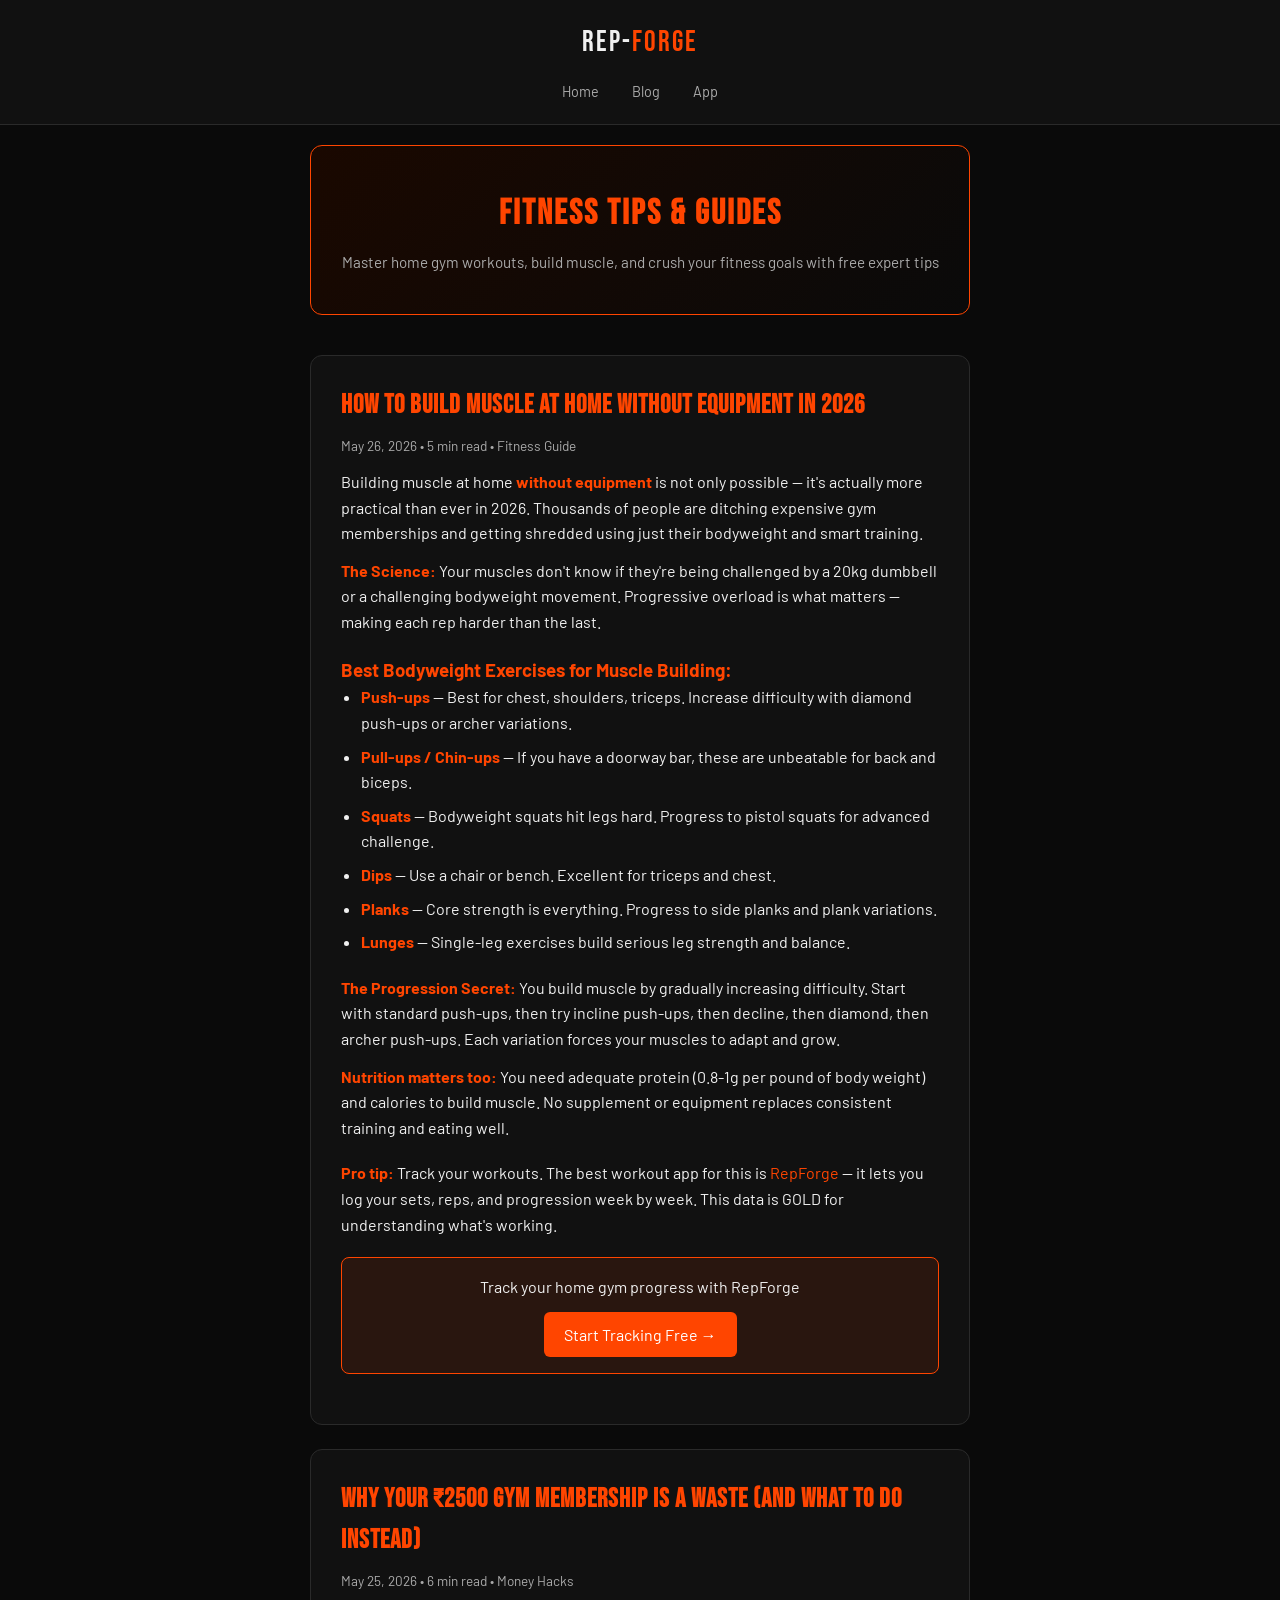
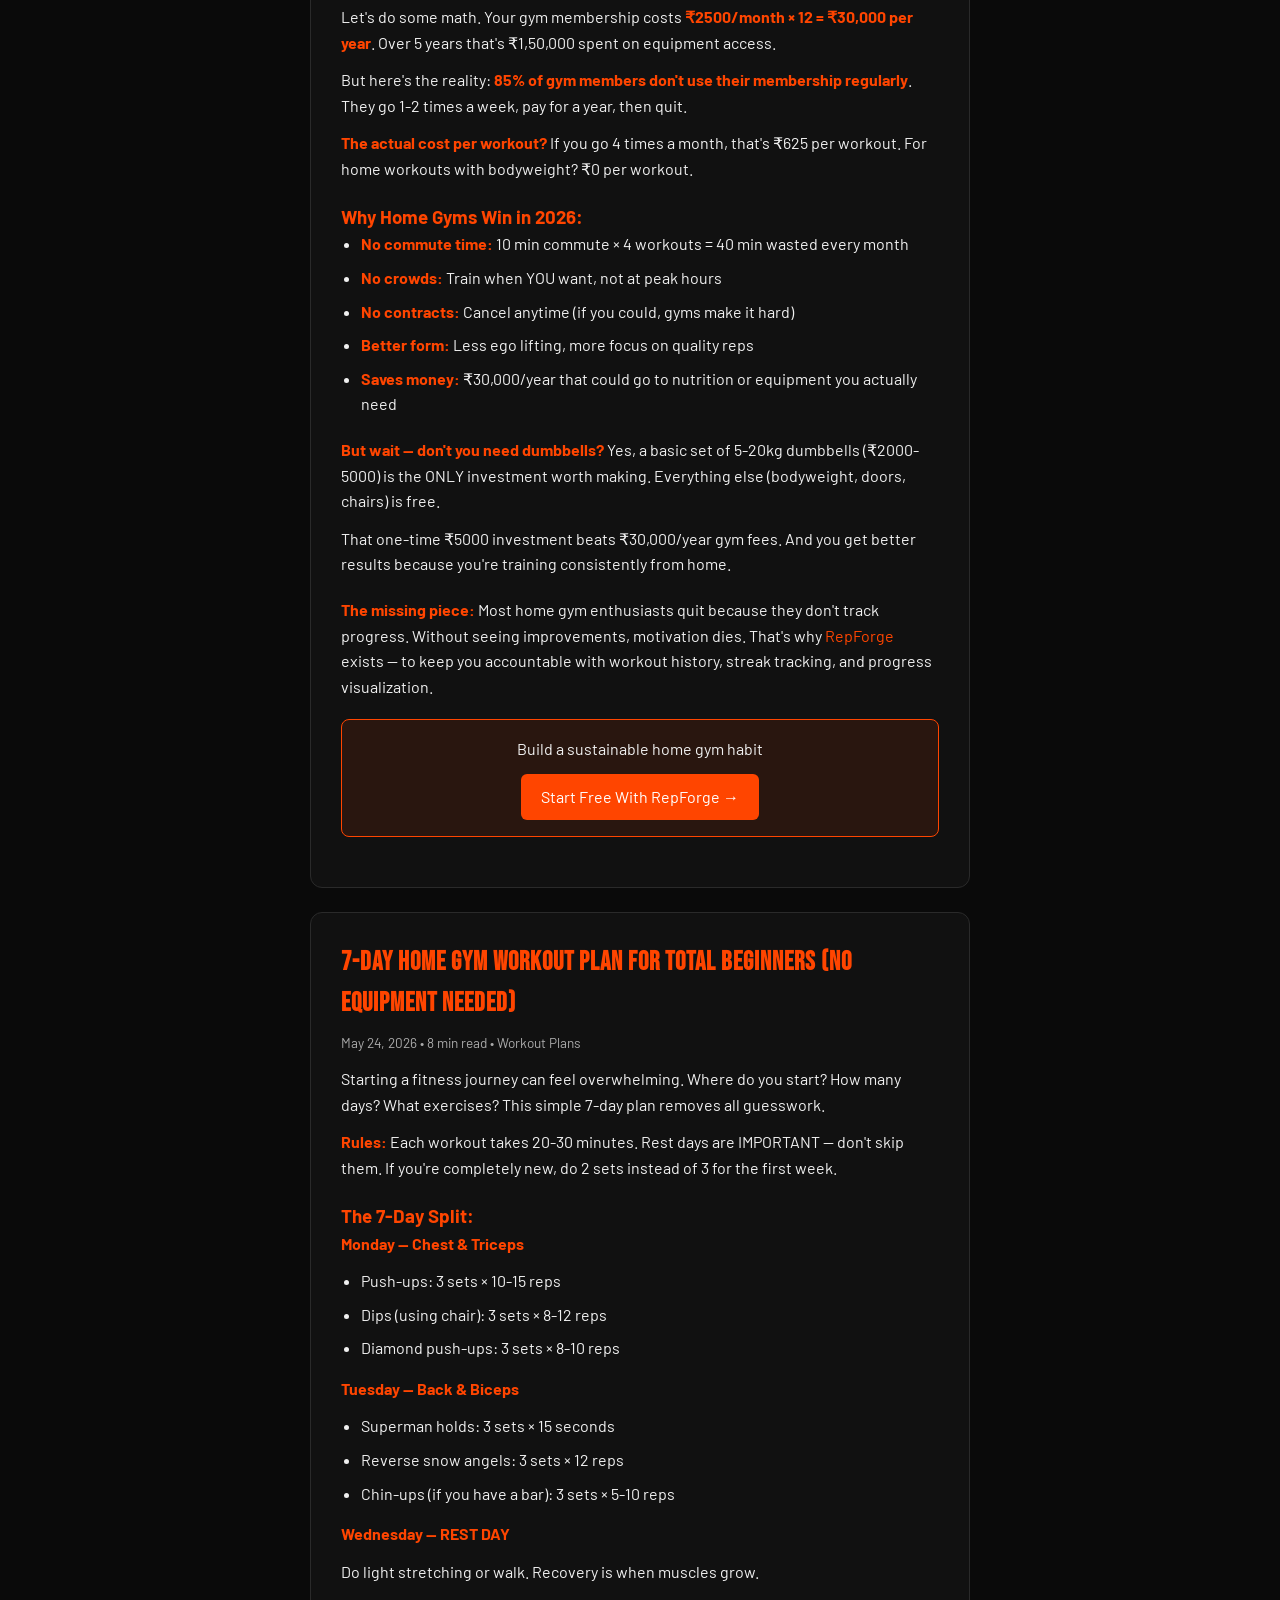
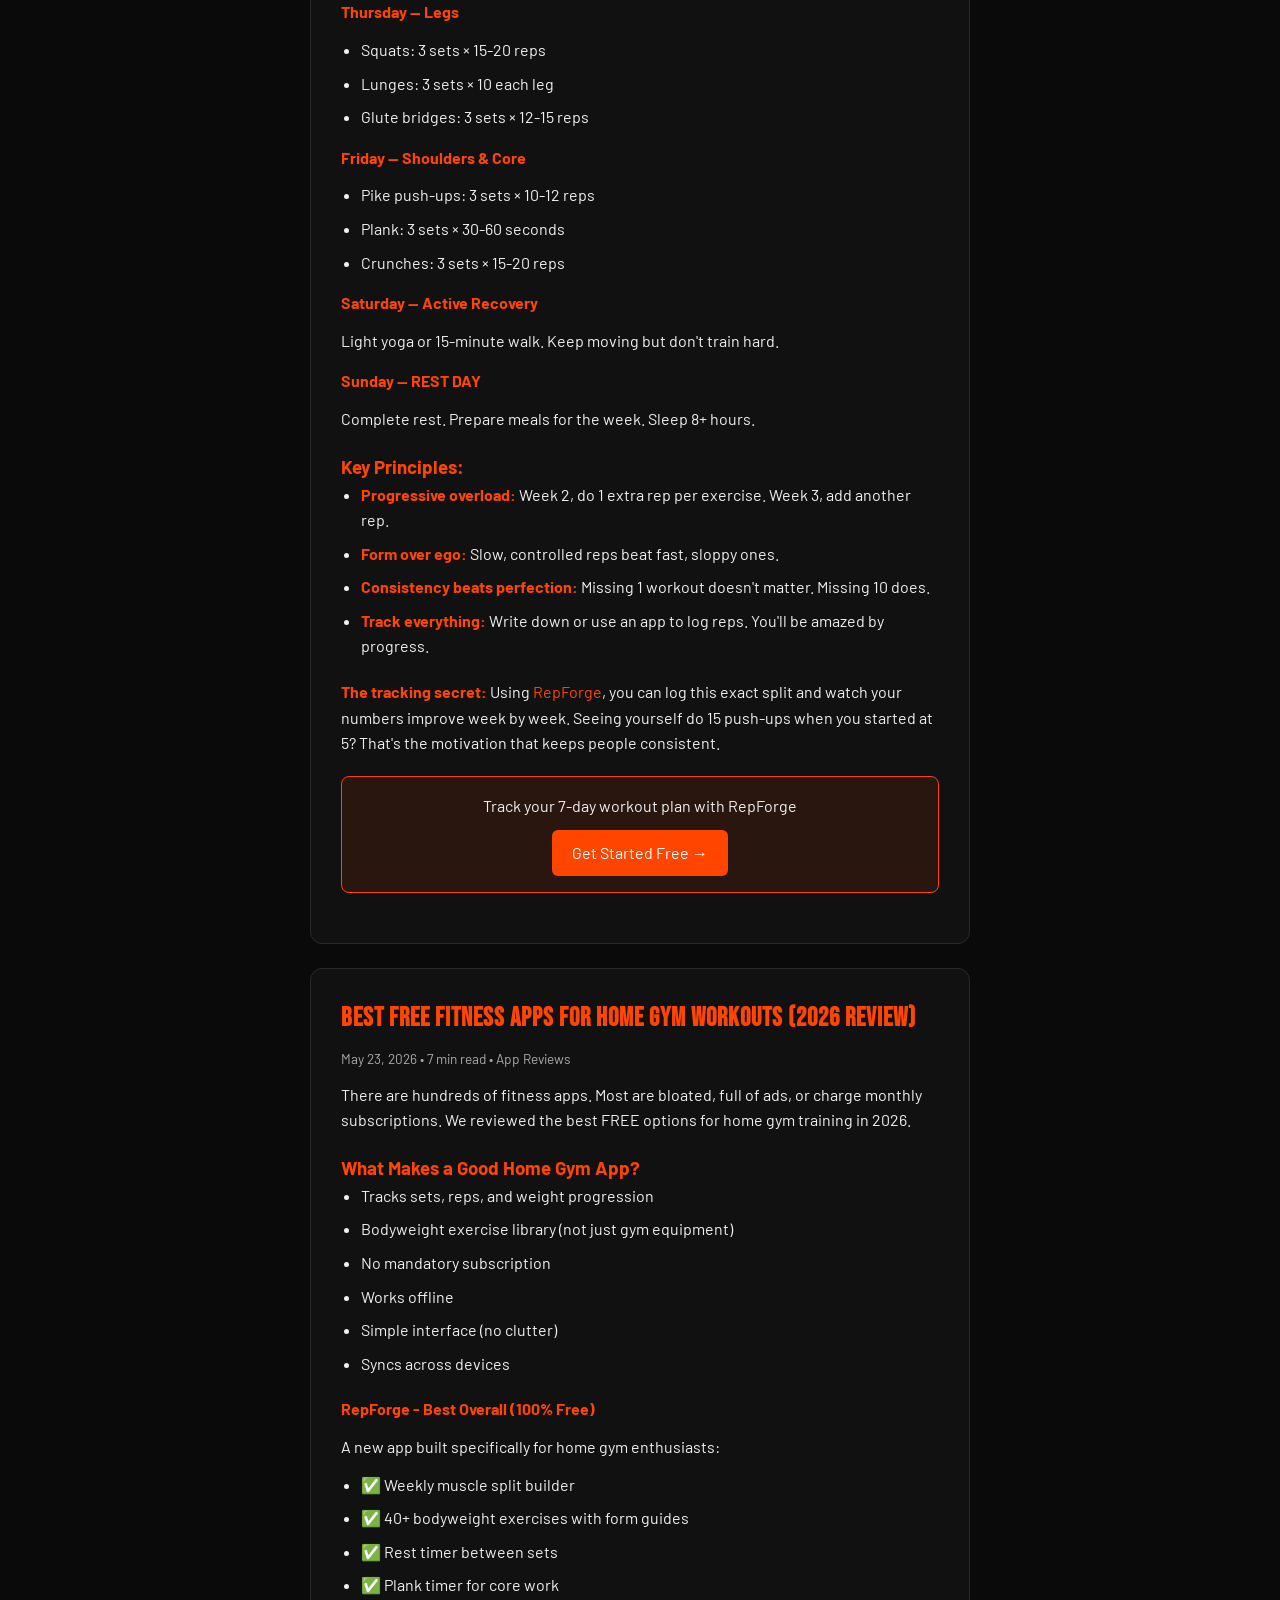
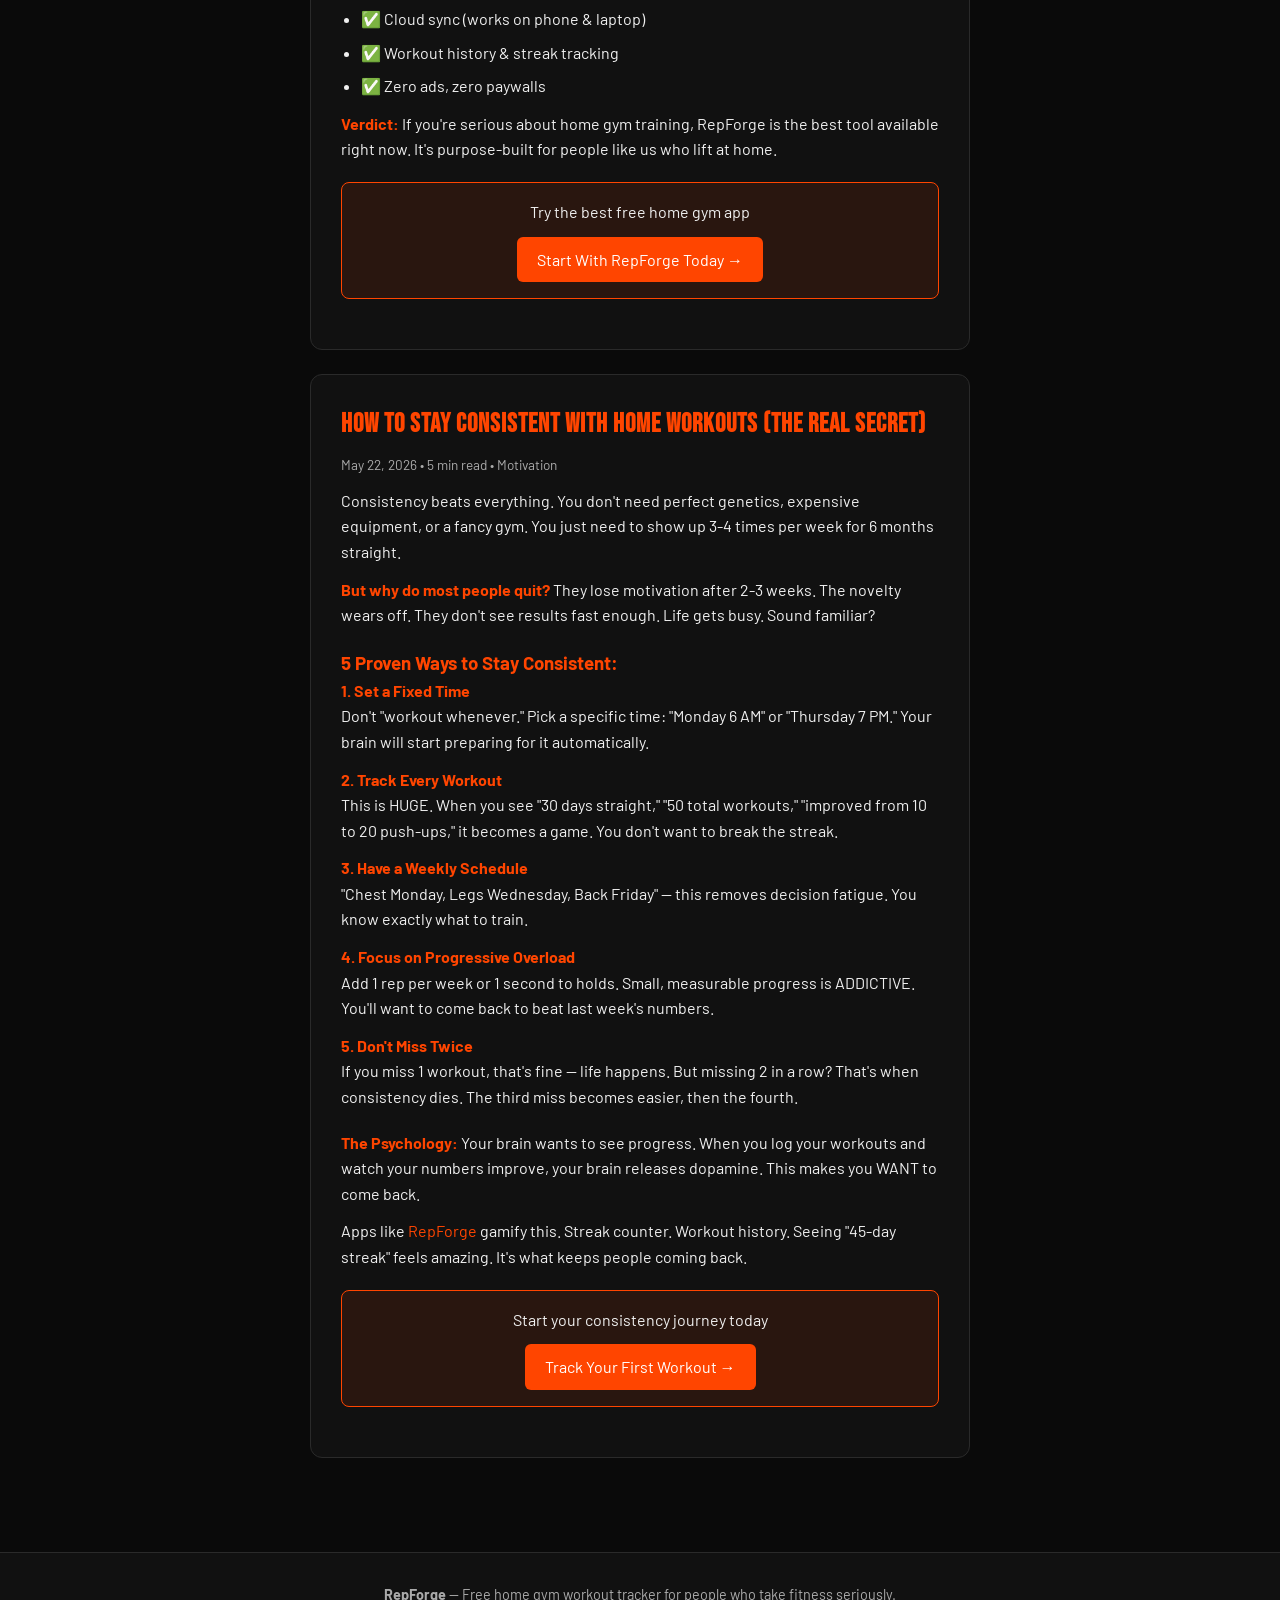
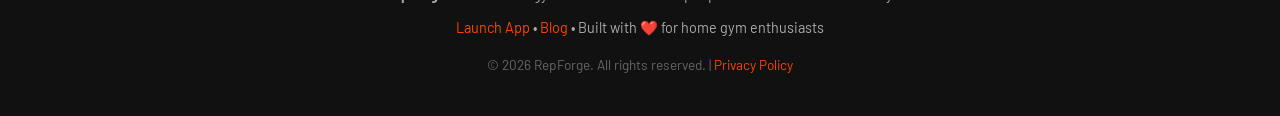
<file: blog.html>
<!DOCTYPE html>
<html lang="en">
<head>
<meta charset="UTF-8">
<meta name="viewport" content="width=device-width, initial-scale=1.0">
<title>RepForge Blog - Home Gym Fitness Tips & Workout Guides</title>
<meta name="description" content="Free home gym fitness tips, workout guides, and muscle building strategies. Learn how to build muscle at home without equipment using RepForge.">
<meta name="keywords" content="home gym, home workout, free fitness app, workout tracker, muscle building at home, fitness tips">
<meta property="og:title" content="RepForge Blog - Free Home Gym Fitness Tips">
<meta property="og:description" content="Get free fitness tips, home gym guides, and workout strategies. Track your progress with RepForge's free home gym tracker.">
<meta property="og:image" content="https://rep-forge01.netlify.app/favicon-192.png">
<meta name="author" content="RepForge">
<link href="https://fonts.googleapis.com/css2?family=Bebas+Neue&family=Barlow:wght@400;500;600;700&display=swap" rel="stylesheet">
<style>
:root {
  --bg: #0a0a0a; --bg2: #111111; --bg3: #1a1a1a;
  --orange: #ff4500; --text: #f0f0f0; --text2: #aaaaaa;
  --border: #2a2a2a;
}
* { margin: 0; padding: 0; box-sizing: border-box; }
body { background: var(--bg); color: var(--text); font-family: 'Barlow', sans-serif; line-height: 1.6; }
a { color: var(--orange); text-decoration: none; }
a:hover { text-decoration: underline; }

.header {
  background: var(--bg2); border-bottom: 1px solid var(--border);
  padding: 20px; text-align: center; sticky top: 0; z-index: 100;
}
.header-logo { font-family: 'Bebas Neue', sans-serif; font-size: 1.8rem; letter-spacing: 2px; }
.header-logo span { color: var(--orange); }
.header-nav { margin-top: 12px; }
.header-nav a { margin: 0 15px; font-size: 0.9rem; color: var(--text2); }
.header-nav a:hover { color: var(--orange); }

.container { max-width: 700px; margin: 0 auto; padding: 20px; }

.blog-hero {
  background: linear-gradient(135deg, #1a0800 0%, #0a0a0a 100%);
  border: 1px solid var(--orange); border-radius: 12px; padding: 40px 20px;
  text-align: center; margin-bottom: 40px;
}
.blog-hero h1 { font-family: 'Bebas Neue', sans-serif; font-size: 2.2rem; color: var(--orange); margin-bottom: 8px; letter-spacing: 2px; }
.blog-hero p { color: var(--text2); font-size: 0.95rem; }

.article {
  background: var(--bg2); border: 1px solid var(--border); border-radius: 12px;
  padding: 30px; margin-bottom: 24px;
}
.article h2 { font-family: 'Bebas Neue', sans-serif; font-size: 1.6rem; color: var(--orange); margin-bottom: 8px; letter-spacing: 1px; }
.article-meta { font-size: 0.85rem; color: var(--text2); margin-bottom: 12px; }
.article p { margin-bottom: 12px; color: var(--text); }
.article strong { color: var(--orange); }
.article ul, .article ol { margin-left: 20px; margin-bottom: 12px; }
.article li { margin-bottom: 8px; color: var(--text); }

.cta-box {
  background: rgba(255, 69, 0, 0.1); border: 1px solid var(--orange); border-radius: 8px;
  padding: 16px; margin: 20px 0; text-align: center;
}
.cta-box a { background: var(--orange); color: #fff; padding: 10px 20px; border-radius: 6px; display: inline-block; }
.cta-box a:hover { text-decoration: none; opacity: 0.9; }

.footer {
  background: var(--bg2); border-top: 1px solid var(--border);
  padding: 30px 20px; text-align: center; margin-top: 50px;
}
.footer p { color: var(--text2); font-size: 0.9rem; margin-bottom: 10px; }

@media (max-width: 600px) {
  .blog-hero h1 { font-size: 1.5rem; }
  .article { padding: 20px; }
  .header-nav a { margin: 0 8px; font-size: 0.8rem; }
}
</style>
</head>
<body>

<div class="header">
  <div class="header-logo">REP-<span>FORGE</span></div>
  <div class="header-nav">
    <a href="/">Home</a>
    <a href="/blog.html">Blog</a>
    <a href="/#screen-dashboard">App</a>
  </div>
</div>

<div class="container">

<div class="blog-hero">
  <h1>FITNESS TIPS & GUIDES</h1>
  <p>Master home gym workouts, build muscle, and crush your fitness goals with free expert tips</p>
</div>

<!-- ARTICLE 1 -->
<div class="article">
  <h2>How to Build Muscle at Home Without Equipment in 2026</h2>
  <div class="article-meta">May 26, 2026 • 5 min read • Fitness Guide</div>
  
  <p>Building muscle at home <strong>without equipment</strong> is not only possible — it's actually more practical than ever in 2026. Thousands of people are ditching expensive gym memberships and getting shredded using just their bodyweight and smart training.</p>

  <p><strong>The Science:</strong> Your muscles don't know if they're being challenged by a 20kg dumbbell or a challenging bodyweight movement. Progressive overload is what matters — making each rep harder than the last.</p>

  <h3 style="color: var(--orange); margin-top: 20px;">Best Bodyweight Exercises for Muscle Building:</h3>
  <ul>
    <li><strong>Push-ups</strong> — Best for chest, shoulders, triceps. Increase difficulty with diamond push-ups or archer variations.</li>
    <li><strong>Pull-ups / Chin-ups</strong> — If you have a doorway bar, these are unbeatable for back and biceps.</li>
    <li><strong>Squats</strong> — Bodyweight squats hit legs hard. Progress to pistol squats for advanced challenge.</li>
    <li><strong>Dips</strong> — Use a chair or bench. Excellent for triceps and chest.</li>
    <li><strong>Planks</strong> — Core strength is everything. Progress to side planks and plank variations.</li>
    <li><strong>Lunges</strong> — Single-leg exercises build serious leg strength and balance.</li>
  </ul>

  <p style="margin-top: 20px;"><strong>The Progression Secret:</strong> You build muscle by gradually increasing difficulty. Start with standard push-ups, then try incline push-ups, then decline, then diamond, then archer push-ups. Each variation forces your muscles to adapt and grow.</p>

  <p><strong>Nutrition matters too:</strong> You need adequate protein (0.8-1g per pound of body weight) and calories to build muscle. No supplement or equipment replaces consistent training and eating well.</p>

  <p style="margin-top: 20px;"><strong>Pro tip:</strong> Track your workouts. The best workout app for this is <a href="/">RepForge</a> — it lets you log your sets, reps, and progression week by week. This data is GOLD for understanding what's working.</p>

  <div class="cta-box">
    <p style="margin-bottom: 12px;">Track your home gym progress with RepForge</p>
    <a href="/">Start Tracking Free →</a>
  </div>
</div>

<!-- ARTICLE 2 -->
<div class="article">
  <h2>Why Your ₹2500 Gym Membership is a Waste (And What to Do Instead)</h2>
  <div class="article-meta">May 25, 2026 • 6 min read • Money Hacks</div>
  
  <p>Let's do some math. Your gym membership costs <strong>₹2500/month × 12 = ₹30,000 per year</strong>. Over 5 years that's ₹1,50,000 spent on equipment access.</p>

  <p>But here's the reality: <strong>85% of gym members don't use their membership regularly</strong>. They go 1-2 times a week, pay for a year, then quit.</p>

  <p><strong>The actual cost per workout?</strong> If you go 4 times a month, that's ₹625 per workout. For home workouts with bodyweight? ₹0 per workout.</p>

  <h3 style="color: var(--orange); margin-top: 20px;">Why Home Gyms Win in 2026:</h3>
  <ul>
    <li><strong>No commute time:</strong> 10 min commute × 4 workouts = 40 min wasted every month</li>
    <li><strong>No crowds:</strong> Train when YOU want, not at peak hours</li>
    <li><strong>No contracts:</strong> Cancel anytime (if you could, gyms make it hard)</li>
    <li><strong>Better form:</strong> Less ego lifting, more focus on quality reps</li>
    <li><strong>Saves money:</strong> ₹30,000/year that could go to nutrition or equipment you actually need</li>
  </ul>

  <p style="margin-top: 20px;"><strong>But wait — don't you need dumbbells?</strong> Yes, a basic set of 5-20kg dumbbells (₹2000-5000) is the ONLY investment worth making. Everything else (bodyweight, doors, chairs) is free.</p>

  <p>That one-time ₹5000 investment beats ₹30,000/year gym fees. And you get better results because you're training consistently from home.</p>

  <p style="margin-top: 20px;"><strong>The missing piece:</strong> Most home gym enthusiasts quit because they don't track progress. Without seeing improvements, motivation dies. That's why <a href="/">RepForge</a> exists — to keep you accountable with workout history, streak tracking, and progress visualization.</p>

  <div class="cta-box">
    <p style="margin-bottom: 12px;">Build a sustainable home gym habit</p>
    <a href="/">Start Free With RepForge →</a>
  </div>
</div>

<!-- ARTICLE 3 -->
<div class="article">
  <h2>7-Day Home Gym Workout Plan for Total Beginners (No Equipment Needed)</h2>
  <div class="article-meta">May 24, 2026 • 8 min read • Workout Plans</div>
  
  <p>Starting a fitness journey can feel overwhelming. Where do you start? How many days? What exercises? This simple 7-day plan removes all guesswork.</p>

  <p><strong>Rules:</strong> Each workout takes 20-30 minutes. Rest days are IMPORTANT — don't skip them. If you're completely new, do 2 sets instead of 3 for the first week.</p>

  <h3 style="color: var(--orange); margin-top: 20px;">The 7-Day Split:</h3>

  <p><strong>Monday — Chest & Triceps</strong></p>
  <ul>
    <li>Push-ups: 3 sets × 10-15 reps</li>
    <li>Dips (using chair): 3 sets × 8-12 reps</li>
    <li>Diamond push-ups: 3 sets × 8-10 reps</li>
  </ul>

  <p style="margin-top: 15px;"><strong>Tuesday — Back & Biceps</strong></p>
  <ul>
    <li>Superman holds: 3 sets × 15 seconds</li>
    <li>Reverse snow angels: 3 sets × 12 reps</li>
    <li>Chin-ups (if you have a bar): 3 sets × 5-10 reps</li>
  </ul>

  <p style="margin-top: 15px;"><strong>Wednesday — REST DAY</strong></p>
  <p>Do light stretching or walk. Recovery is when muscles grow.</p>

  <p style="margin-top: 15px;"><strong>Thursday — Legs</strong></p>
  <ul>
    <li>Squats: 3 sets × 15-20 reps</li>
    <li>Lunges: 3 sets × 10 each leg</li>
    <li>Glute bridges: 3 sets × 12-15 reps</li>
  </ul>

  <p style="margin-top: 15px;"><strong>Friday — Shoulders & Core</strong></p>
  <ul>
    <li>Pike push-ups: 3 sets × 10-12 reps</li>
    <li>Plank: 3 sets × 30-60 seconds</li>
    <li>Crunches: 3 sets × 15-20 reps</li>
  </ul>

  <p style="margin-top: 15px;"><strong>Saturday — Active Recovery</strong></p>
  <p>Light yoga or 15-minute walk. Keep moving but don't train hard.</p>

  <p style="margin-top: 15px;"><strong>Sunday — REST DAY</strong></p>
  <p>Complete rest. Prepare meals for the week. Sleep 8+ hours.</p>

  <h3 style="color: var(--orange); margin-top: 20px;">Key Principles:</h3>
  <ul>
    <li><strong>Progressive overload:</strong> Week 2, do 1 extra rep per exercise. Week 3, add another rep.</li>
    <li><strong>Form over ego:</strong> Slow, controlled reps beat fast, sloppy ones.</li>
    <li><strong>Consistency beats perfection:</strong> Missing 1 workout doesn't matter. Missing 10 does.</li>
    <li><strong>Track everything:</strong> Write down or use an app to log reps. You'll be amazed by progress.</li>
  </ul>

  <p style="margin-top: 20px;"><strong>The tracking secret:</strong> Using <a href="/">RepForge</a>, you can log this exact split and watch your numbers improve week by week. Seeing yourself do 15 push-ups when you started at 5? That's the motivation that keeps people consistent.</p>

  <div class="cta-box">
    <p style="margin-bottom: 12px;">Track your 7-day workout plan with RepForge</p>
    <a href="/">Get Started Free →</a>
  </div>
</div>

<!-- ARTICLE 4 -->
<div class="article">
  <h2>Best Free Fitness Apps for Home Gym Workouts (2026 Review)</h2>
  <div class="article-meta">May 23, 2026 • 7 min read • App Reviews</div>
  
  <p>There are hundreds of fitness apps. Most are bloated, full of ads, or charge monthly subscriptions. We reviewed the best FREE options for home gym training in 2026.</p>

  <h3 style="color: var(--orange); margin-top: 20px;">What Makes a Good Home Gym App?</h3>
  <ul>
    <li>Tracks sets, reps, and weight progression</li>
    <li>Bodyweight exercise library (not just gym equipment)</li>
    <li>No mandatory subscription</li>
    <li>Works offline</li>
    <li>Simple interface (no clutter)</li>
    <li>Syncs across devices</li>
  </ul>

  <p style="margin-top: 20px;"><strong>RepForge - Best Overall (100% Free)</strong></p>
  <p>A new app built specifically for home gym enthusiasts:</p>
  <ul>
    <li>✅ Weekly muscle split builder</li>
    <li>✅ 40+ bodyweight exercises with form guides</li>
    <li>✅ Rest timer between sets</li>
    <li>✅ Plank timer for core work</li>
    <li>✅ Cloud sync (works on phone & laptop)</li>
    <li>✅ Workout history & streak tracking</li>
    <li>✅ Zero ads, zero paywalls</li>
  </ul>
  <p><strong>Verdict:</strong> If you're serious about home gym training, RepForge is the best tool available right now. It's purpose-built for people like us who lift at home.</p>

  <div class="cta-box">
    <p style="margin-bottom: 12px;">Try the best free home gym app</p>
    <a href="/">Start With RepForge Today →</a>
  </div>
</div>

<!-- ARTICLE 5 -->
<div class="article">
  <h2>How to Stay Consistent With Home Workouts (The Real Secret)</h2>
  <div class="article-meta">May 22, 2026 • 5 min read • Motivation</div>
  
  <p>Consistency beats everything. You don't need perfect genetics, expensive equipment, or a fancy gym. You just need to show up 3-4 times per week for 6 months straight.</p>

  <p><strong>But why do most people quit?</strong> They lose motivation after 2-3 weeks. The novelty wears off. They don't see results fast enough. Life gets busy. Sound familiar?</p>

  <h3 style="color: var(--orange); margin-top: 20px;">5 Proven Ways to Stay Consistent:</h3>

  <p><strong>1. Set a Fixed Time</strong><br>
  Don't "workout whenever." Pick a specific time: "Monday 6 AM" or "Thursday 7 PM." Your brain will start preparing for it automatically.</p>

  <p><strong>2. Track Every Workout</strong><br>
  This is HUGE. When you see "30 days straight," "50 total workouts," "improved from 10 to 20 push-ups," it becomes a game. You don't want to break the streak.</p>

  <p><strong>3. Have a Weekly Schedule</strong><br>
  "Chest Monday, Legs Wednesday, Back Friday" — this removes decision fatigue. You know exactly what to train.</p>

  <p><strong>4. Focus on Progressive Overload</strong><br>
  Add 1 rep per week or 1 second to holds. Small, measurable progress is ADDICTIVE. You'll want to come back to beat last week's numbers.</p>

  <p><strong>5. Don't Miss Twice</strong><br>
  If you miss 1 workout, that's fine — life happens. But missing 2 in a row? That's when consistency dies. The third miss becomes easier, then the fourth.</p>

  <p style="margin-top: 20px;"><strong>The Psychology:</strong> Your brain wants to see progress. When you log your workouts and watch your numbers improve, your brain releases dopamine. This makes you WANT to come back.</p>

  <p>Apps like <a href="/">RepForge</a> gamify this. Streak counter. Workout history. Seeing "45-day streak" feels amazing. It's what keeps people coming back.</p>

  <div class="cta-box">
    <p style="margin-bottom: 12px;">Start your consistency journey today</p>
    <a href="/">Track Your First Workout →</a>
  </div>
</div>

</div>

<div class="footer">
  <p><strong>RepForge</strong> — Free home gym workout tracker for people who take fitness seriously.</p>
  <p><a href="/">Launch App</a> • <a href="/blog.html">Blog</a> • Built with ❤️ for home gym enthusiasts</p>
  <p style="margin-top: 15px; color: #666; font-size: 0.85rem;">© 2026 RepForge. All rights reserved. | <a href="/">Privacy Policy</a></p>
</div>

</body>
</html>
</file>
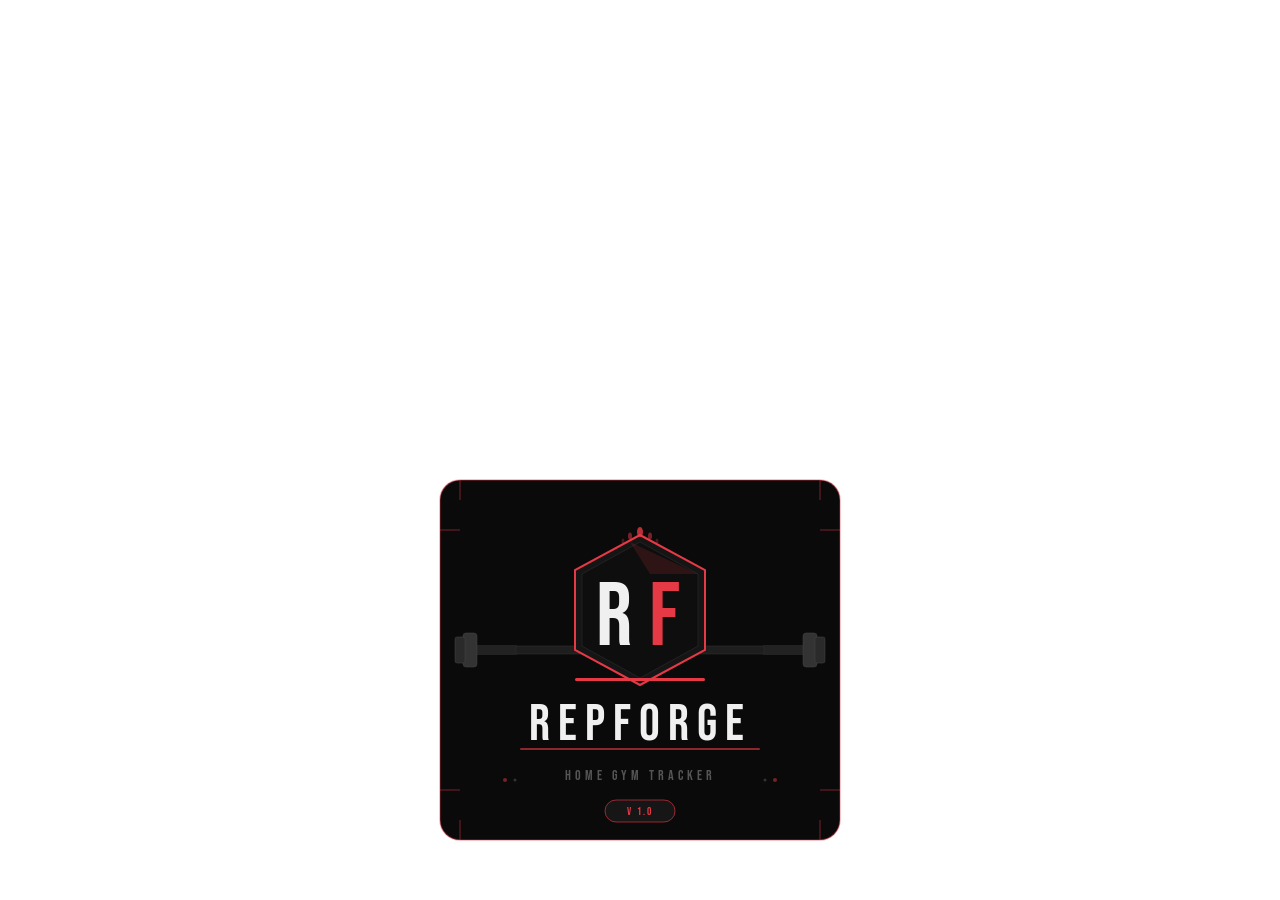
<file: rep-forge.fav_files/mcp_apps.html>
<!DOCTYPE html>
<!-- saved from url=(0357)https://f0628779489db0e1d88c5114d7000264.claudemcpcontent.com/mcp_apps?connect-src=https%3A%2F%2Fesm.sh+https%3A%2F%2Fcdnjs.cloudflare.com+https%3A%2F%2Fcdn.jsdelivr.net+https%3A%2F%2Funpkg.com&resource-src=https%3A%2F%2Fesm.sh+https%3A%2F%2Fcdnjs.cloudflare.com+https%3A%2F%2Fcdn.jsdelivr.net+https%3A%2F%2Funpkg.com+https%3A%2F%2Fassets.claude.ai&dev=true -->
<html><head><meta http-equiv="Content-Type" content="text/html; charset=UTF-8">
    
    <meta name="color-scheme" content="light dark">
    <meta name="viewport" content="initial-scale=1.0, maximum-scale=1.0, user-scalable=no">
    <title>MCP-UI Proxy</title>
    <style>
      html,
      body {
        margin: 0;
        height: 100vh;
        width: 100vw;
      }
      body {
        display: flex;
        flex-direction: column;
      }
      * {
        box-sizing: border-box;
      }
      iframe {
        background-color: transparent;
        border: 0px none transparent;
        padding: 0px;
        overflow: hidden;
        flex-grow: 1;
      }
    </style>
  </head>
  <body>
    <script>
      // Double-iframe raw HTML mode (HTML sent via postMessage)
      const inner = document.createElement('iframe');
      inner.style = 'width:100%; height:100%; border:none;';
      inner.setAttribute('sandbox', 'allow-scripts allow-same-origin allow-forms');
      document.body.appendChild(inner);

      let parentOrigin = '*';

      const ALLOWED_ORIGIN_PATTERNS = ["https://claude.ai","https://preview.claude.ai"];

      const isAllowedOrigin = function(origin) {
        try {
          const url = new URL(origin);
          const originHost = url.host;
          const originScheme = url.protocol.replace(':', '');
          return ALLOWED_ORIGIN_PATTERNS.some(pattern => {
            const [patternScheme, patternHost] = pattern.split('://');
            if (originScheme !== patternScheme) return false;
            if (patternHost === 'localhost:*') {
              return originHost.startsWith('localhost:') || originHost === 'localhost';
            }
            if (patternHost.startsWith('*.')) {
              const baseDomain = patternHost.slice(2);
              return originHost === baseDomain || originHost.endsWith('.' + baseDomain);
            }
            return originHost === patternHost;
          });
        } catch {
          return false;
        }
      };

      // Build Permission Policy allow attribute from permissions object.
      // Maps McpUiResourcePermissions keys to Permission Policy feature names.
      // Uses '*' suffix for cross-origin permission delegation.
      //
      // NOTE: This is duplicated from packages/mcp-ext-apps-host/app-host-utils.ts
      // because this runs as inline JS in the browser. Keep both in sync!
      const buildAllowAttribute = function(permissions) {
        if (!permissions || typeof permissions !== 'object') return '';
        const mapping = {
          camera: 'camera',
          microphone: 'microphone',
          geolocation: 'geolocation',
          clipboardWrite: 'clipboard-write',
        };
        const features = Object.keys(permissions)
          .filter(key => mapping[key] && permissions[key] != null)
          .map(key => mapping[key] + ' *');
        return features.join('; ');
      };

      // IncrementalJsonParser for healing streamed tool-input deltas.
      // When the host sends raw JSON text deltas (tool-input-delta), the sandbox
      // feeds them through this parser and forwards the healed result to the view
      // as a standard tool-input-partial notification.
      // Source: packages/utils/incrementalJsonParser.ts (build-time generated, see scripts/build-inline-parser.ts)
      var T=Object.defineProperty;var m=(h,e,i)=>e in h?T(h,e,{enumerable:!0,configurable:!0,writable:!0,value:i}):h[e]=i;var r=(h,e,i)=>m(h,typeof e!="symbol"?e+"":e,i);var E=(a=>(a[a.NONE=0]="NONE",a[a.STRING=1]="STRING",a[a.STRING_ESCAPE=2]="STRING_ESCAPE",a[a.STRING_UNICODE=3]="STRING_UNICODE",a[a.NUMBER=4]="NUMBER",a[a.LITERAL=5]="LITERAL",a))(E||{}),c=(t=>(t[t.SIGN=0]="SIGN",t[t.INT_ZERO=1]="INT_ZERO",t[t.INT_DIGIT=2]="INT_DIGIT",t[t.FRAC_DOT=3]="FRAC_DOT",t[t.FRAC_DIGIT=4]="FRAC_DIGIT",t[t.EXP_E=5]="EXP_E",t[t.EXP_SIGN=6]="EXP_SIGN",t[t.EXP_DIGIT=7]="EXP_DIGIT",t))(c||{}),P=(t=>(t[t.OBJ_EMPTY=0]="OBJ_EMPTY",t[t.OBJ_VALUE=1]="OBJ_VALUE",t[t.OBJ_AFTER_KEY=2]="OBJ_AFTER_KEY",t[t.OBJ_AFTER_VALUE=3]="OBJ_AFTER_VALUE",t[t.OBJ_AFTER_COMMA=4]="OBJ_AFTER_COMMA",t[t.ARR_EMPTY=10]="ARR_EMPTY",t[t.ARR_AFTER_VALUE=11]="ARR_AFTER_VALUE",t[t.ARR_AFTER_COMMA=12]="ARR_AFTER_COMMA",t))(P||{});function _(h){return h<10}class IncrementalJsonParser{constructor(e){r(this,"raw","");r(this,"rawLength",0);r(this,"stack",[]);r(this,"tokenType",0);r(this,"numPhase",0);r(this,"literalTarget","");r(this,"literalIndex",0);r(this,"unicodeRemaining",0);r(this,"escapeStartPos",0);r(this,"numberStartPos",0);r(this,"trailingCommaIndex",-1);r(this,"currentPos",0);r(this,"complete",!1);r(this,"healedCache",null);r(this,"onUpdateCb");r(this,"onCompleteCb");this.onUpdateCb=e?.onUpdate??null,this.onCompleteCb=e?.onComplete??null}get onUpdate(){return this.onUpdateCb}set onUpdate(e){this.onUpdateCb=e}get onComplete(){return this.onCompleteCb}set onComplete(e){this.onCompleteCb=e}write(e){if(this.complete||e.length===0)return;const i=this.rawLength;let s=e.length;for(let a=0;a<e.length;a++){if(this.complete){s=a;break}const n=e[a],t=i+a;switch(this.currentPos=t,this.tokenType){case 1:this.processStringChar(n);break;case 2:this.processStringEscapeChar(n);break;case 3:this.processStringUnicodeChar(n);break;case 4:this.processNumberChar(n)||(this.endNumber(),a--);break;case 5:this.processLiteralChar(n)||(this.endLiteral(),a--);break;case 0:this.processStructuralChar(n,t);break}}s===e.length?this.raw+=e:s>0&&(this.raw+=e.substring(0,s)),this.rawLength+=s;const l=this.healedCache;this.healedCache=null;const u=this.getHealed();u!==l&&this.onUpdateCb&&this.onUpdateCb(u),this.complete&&this.onCompleteCb&&this.onCompleteCb(this.raw)}getHealed(){if(this.healedCache!==null)return this.healedCache;if(this.complete)return this.healedCache=this.raw,this.raw;if(this.rawLength===0)return this.healedCache="","";const e=this.stack.length>0?this.stack[this.stack.length-1]:null,i=e&&(e.phase===0||e.phase===4),s=e&&(i&&this.tokenType!==0||this.tokenType===0&&(e.phase===2||e.phase===1)),l=this.tokenType===4&&!this.isTerminalNumberPhase()&&!s,u=l?this.numberStartPos+this.validNumberPrefixLength():-1,a=l&&u<=this.numberStartPos,n=(this.tokenType===2||this.tokenType===3)&&!s;let t;s?t=this.raw.substring(0,e.lastEntryEnd):a?t=e?this.raw.substring(0,e.lastEntryEnd):"":l?t=this.raw.substring(0,u):n?t=this.raw.substring(0,this.escapeStartPos):this.trailingCommaIndex>=0&&this.tokenType===0?t=this.raw.substring(0,this.trailingCommaIndex):t=this.raw;let o="";if(n)o+='"';else if(!s&&!a&&!l)switch(this.tokenType){case 1:o+='"';break;case 2:case 3:break;case 4:o+=this.healNumberSuffix();break;case 5:o+=this.literalTarget.substring(this.literalIndex);break;case 0:break}for(let p=this.stack.length-1;p>=0;p--)o+=_(this.stack[p].phase)?"}":"]";return this.healedCache=t+o,this.healedCache}getRaw(){return this.raw}get isComplete(){return this.complete}get depth(){return this.stack.length}end(){this.complete||(this.stack.length===0&&(this.tokenType===4?this.endNumber():this.tokenType===5&&this.endLiteral()),this.complete&&this.onCompleteCb&&this.onCompleteCb(this.raw))}reset(){this.raw="",this.rawLength=0,this.stack.length=0,this.tokenType=0,this.numPhase=0,this.literalTarget="",this.literalIndex=0,this.unicodeRemaining=0,this.escapeStartPos=0,this.numberStartPos=0,this.trailingCommaIndex=-1,this.currentPos=0,this.complete=!1,this.healedCache=null}processStringChar(e){e==='"'?(this.tokenType=0,this.stringCompleted()):e==="\\"&&(this.tokenType=2,this.escapeStartPos=this.currentPos)}processStringEscapeChar(e){e==="u"?(this.tokenType=3,this.unicodeRemaining=4):this.tokenType=1}processStringUnicodeChar(e){this.unicodeRemaining--,this.unicodeRemaining===0&&(this.tokenType=1)}stringCompleted(){if(this.stack.length===0){this.complete=!0;return}const e=this.stack[this.stack.length-1];switch(e.phase){case 0:case 4:e.phase=2;break;case 1:e.phase=3,e.lastEntryEnd=this.currentPos+1;break;case 10:case 12:e.phase=11,e.lastEntryEnd=this.currentPos+1;break}}processNumberChar(e){switch(this.numPhase){case 0:return e==="0"?(this.numPhase=1,!0):e>="1"&&e<="9"?(this.numPhase=2,!0):!1;case 1:return e==="."?(this.numPhase=3,!0):e==="e"||e==="E"?(this.numPhase=5,!0):!1;case 2:return e>="0"&&e<="9"?!0:e==="."?(this.numPhase=3,!0):e==="e"||e==="E"?(this.numPhase=5,!0):!1;case 3:return e>="0"&&e<="9"?(this.numPhase=4,!0):!1;case 4:return e>="0"&&e<="9"?!0:e==="e"||e==="E"?(this.numPhase=5,!0):!1;case 5:return e==="+"||e==="-"?(this.numPhase=6,!0):e>="0"&&e<="9"?(this.numPhase=7,!0):!1;case 6:return e>="0"&&e<="9"?(this.numPhase=7,!0):!1;case 7:return e>="0"&&e<="9"}}endNumber(){this.tokenType=0,(this.numPhase===1||this.numPhase===2||this.numPhase===4||this.numPhase===7)&&this.valueCompleted(this.currentPos)}isTerminalNumberPhase(){return this.numPhase===1||this.numPhase===2||this.numPhase===4||this.numPhase===7}healNumberSuffix(){return""}validNumberPrefixLength(){const e=this.rawLength-this.numberStartPos;switch(this.numPhase){case 0:return 0;case 3:return e-1;case 5:return e-1;case 6:return e-2;default:return e}}processLiteralChar(e){return e===this.literalTarget[this.literalIndex]?(this.literalIndex++,this.literalIndex===this.literalTarget.length&&this.endLiteral(),!0):!1}endLiteral(){this.tokenType=0,this.literalIndex===this.literalTarget.length&&this.valueCompleted(this.currentPos+1)}processStructuralChar(e,i){if(!(e===" "||e==="	"||e===`
`||e==="\r"))switch(e){case"{":this.clearTrailingComma(),this.stack.push({phase:0,lastEntryEnd:i+1});break;case"[":this.clearTrailingComma(),this.stack.push({phase:10,lastEntryEnd:i+1});break;case"}":{const s=this.topFrame();s&&(s.phase===0||s.phase===3)&&(this.stack.pop(),this.valueCompleted(i+1));break}case"]":{const s=this.topFrame();s&&(s.phase===10||s.phase===11)&&(this.stack.pop(),this.valueCompleted(i+1));break}case":":{const s=this.topFrame();s&&s.phase===2&&(s.phase=1);break}case",":{const s=this.topFrame();s&&(s.phase===3?s.phase=4:s.phase===11&&(s.phase=12),this.trailingCommaIndex=i);break}case'"':this.clearTrailingComma(),this.tokenType=1;break;default:if(e==="-"||e>="0"&&e<="9"){this.clearTrailingComma(),this.tokenType=4,this.numberStartPos=i,e==="-"?this.numPhase=0:e==="0"?this.numPhase=1:this.numPhase=2;break}e==="t"?(this.clearTrailingComma(),this.tokenType=5,this.literalTarget="true",this.literalIndex=1):e==="f"?(this.clearTrailingComma(),this.tokenType=5,this.literalTarget="false",this.literalIndex=1):e==="n"&&(this.clearTrailingComma(),this.tokenType=5,this.literalTarget="null",this.literalIndex=1);break}}topFrame(){return this.stack.length>0?this.stack[this.stack.length-1]:null}clearTrailingComma(){this.trailingCommaIndex>=0&&(this.trailingCommaIndex=-1)}valueCompleted(e){if(this.stack.length===0){this.complete=!0;return}const i=this.stack[this.stack.length-1];switch(i.phase){case 1:i.phase=3,i.lastEntryEnd=e;break;case 10:case 12:i.phase=11,i.lastEntryEnd=e;break}}}

      const jsonParser = new IncrementalJsonParser();

      // Handle messages from the parent (web: claude.ai via postMessage, mobile: native app via mcpAppBridgeReceive).
      // onHandshake is called once during sandbox-resource-ready to lock in the parent origin (web only).
      const handleParentMessage = function(data, onHandshake) {
        if (data && data.method === 'ui/notifications/sandbox-resource-ready') {
          const {html, permissions} = data.params;
          if (typeof html === 'string') {
            if (onHandshake) onHandshake();
            // Set allow attribute for Permission Policy features
            const allowValue = buildAllowAttribute(permissions);
            if (allowValue) {
              inner.setAttribute('allow', allowValue);
            }

            // Use document.write() instead of srcdoc to preserve origin.
            // srcdoc creates an opaque origin that breaks WebGL canvas operations
            // like toDataURL() and cross-origin resource access.
            const doc = inner.contentDocument;
            doc.open();
            doc.write(html);
            doc.close();
          }
        } else if (data && data.method === 'ui/notifications/tool-input-delta') {
          // Host sends raw JSON text deltas — heal and forward as tool-input-partial.
          // The view never sees tool-input-delta; it sees the specced tool-input-partial.
          const delta = data.params && data.params.delta;
          if (typeof delta === 'string' && delta.length > 0) {
            jsonParser.write(delta);
            const healed = jsonParser.getHealed();
            let args;
            try {
              args = JSON.parse(healed);
            } catch {
              console.error('[mcp_apps] healed tool-input-delta did not parse');
              return;
            }
            if (typeof args !== 'object' || args === null) {
              console.error('[mcp_apps] healed tool-input-delta was not an object');
              return;
            }
            if (inner && inner.contentWindow) {
              inner.contentWindow.postMessage({
                jsonrpc: '2.0',
                method: 'ui/notifications/tool-input-partial',
                params: { arguments: args },
              }, location.origin);
            }
          }
        } else {
          if (data && data.method === 'ui/notifications/tool-input') {
            jsonParser.reset();
          }
          if (inner && inner.contentWindow) {
            inner.contentWindow.postMessage(data, location.origin);
          }
        }
      };

      // Wait for HTML content from parent
      window.addEventListener('message', async (event) => {
        if (event.source === window.parent && isAllowedOrigin(event.origin)) {
          handleParentMessage(event.data, function() { parentOrigin = event.origin; });
        } else if (event.source === inner.contentWindow && event.origin === location.origin) {
          // Relay messages from inner to parent (srcdoc + allow-same-origin = same origin as parent)
          window.parent.postMessage(event.data, parentOrigin);
        }
      });

      // Notify parent that proxy is ready to receive HTML (distinct event)
      window.parent.postMessage({
        jsonrpc: "2.0",
        method: 'ui/notifications/sandbox-proxy-ready',
        params: {}
      }, '*');

    </script><iframe sandbox="allow-scripts allow-same-origin allow-forms" allow="clipboard-write *" style="width: 100%; height: 100%; border-width: medium; border-style: none; border-color: currentcolor; border-image: initial;" src="./saved_resource.html"></iframe>
  
</body></html>
</file>
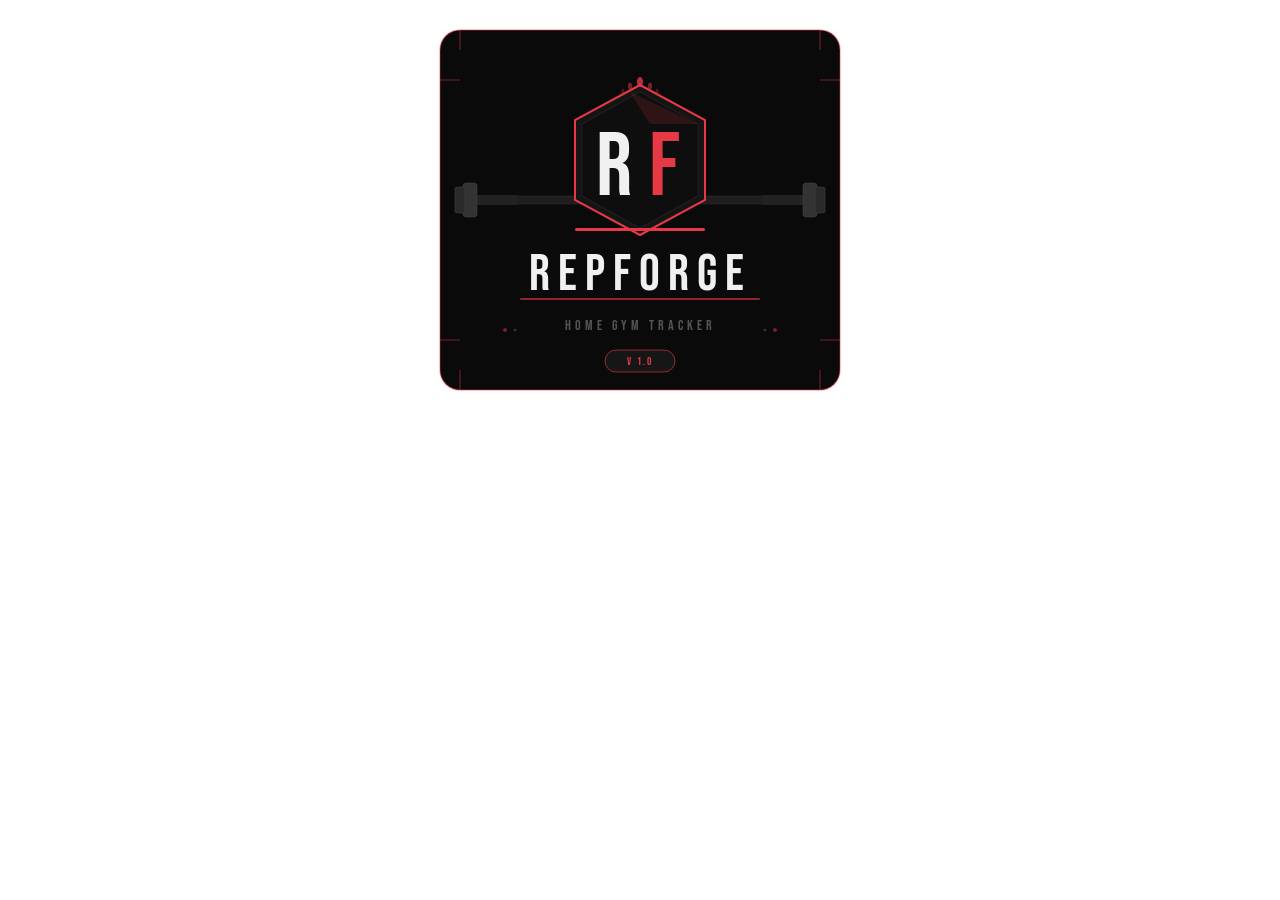
<file: rep-forge.fav_files/saved_resource.html>
<!DOCTYPE html>
<!-- saved from url=(0357)https://f0628779489db0e1d88c5114d7000264.claudemcpcontent.com/mcp_apps?connect-src=https%3A%2F%2Fesm.sh+https%3A%2F%2Fcdnjs.cloudflare.com+https%3A%2F%2Fcdn.jsdelivr.net+https%3A%2F%2Funpkg.com&resource-src=https%3A%2F%2Fesm.sh+https%3A%2F%2Fcdnjs.cloudflare.com+https%3A%2F%2Fcdn.jsdelivr.net+https%3A%2F%2Funpkg.com+https%3A%2F%2Fassets.claude.ai&dev=true -->
<html lang="en"><head><meta http-equiv="Content-Type" content="text/html; charset=UTF-8">
  
  <meta name="viewport" content="width=device-width, initial-scale=1.0">
  <title>Visualize Widget</title>
  <style id="mcp-host-fonts">
@font-face {
  font-family: "Anthropic Sans";
  src: url("https://assets.claude.ai/Fonts/AnthropicSans-Text-Regular-Static.otf") format("opentype");
  font-weight: 400;
  font-style: normal;
  font-display: swap;
}
@font-face {
  font-family: "Anthropic Sans";
  src: url("https://assets.claude.ai/Fonts/AnthropicSans-Text-RegularItalic-Static.otf") format("opentype");
  font-weight: 400;
  font-style: italic;
  font-display: swap;
}
@font-face {
  font-family: "Anthropic Sans";
  src: url("https://assets.claude.ai/Fonts/AnthropicSans-Text-Medium-Static.otf") format("opentype");
  font-weight: 500;
  font-style: normal;
  font-display: swap;
}
@font-face {
  font-family: "Anthropic Sans";
  src: url("https://assets.claude.ai/Fonts/AnthropicSans-Text-MediumItalic-Static.otf") format("opentype");
  font-weight: 500;
  font-style: italic;
  font-display: swap;
}
@font-face {
  font-family: "Anthropic Sans";
  src: url("https://assets.claude.ai/Fonts/AnthropicSans-Text-Semibold-Static.otf") format("opentype");
  font-weight: 600;
  font-style: normal;
  font-display: swap;
}
@font-face {
  font-family: "Anthropic Sans";
  src: url("https://assets.claude.ai/Fonts/AnthropicSans-Text-SemiboldItalic-Static.otf") format("opentype");
  font-weight: 600;
  font-style: italic;
  font-display: swap;
}
@font-face {
  font-family: "Anthropic Sans";
  src: url("https://assets.claude.ai/Fonts/AnthropicSans-Text-Bold-Static.otf") format("opentype");
  font-weight: 700;
  font-style: normal;
  font-display: swap;
}
@font-face {
  font-family: "Anthropic Sans";
  src: url("https://assets.claude.ai/Fonts/AnthropicSans-Text-BoldItalic-Static.otf") format("opentype");
  font-weight: 700;
  font-style: italic;
  font-display: swap;
}
</style>
  <style>@font-face {
  font-family: "Anthropic Serif";
  src: url("https://assets.claude.ai/Fonts/AnthropicSerif-Text-Regular-Static.otf")
    format("opentype");
  font-weight: 400;
  font-style: normal;
  font-display: swap;
}
@font-face {
  font-family: "Anthropic Serif";
  src: url("https://assets.claude.ai/Fonts/AnthropicSerif-Text-RegularItalic-Static.otf")
    format("opentype");
  font-weight: 400;
  font-style: italic;
  font-display: swap;
}
@font-face {
  font-family: "Anthropic Serif";
  src: url("https://assets.claude.ai/Fonts/AnthropicSerif-Text-Medium-Static.otf")
    format("opentype");
  font-weight: 500;
  font-style: normal;
  font-display: swap;
}
@font-face {
  font-family: "Anthropic Serif";
  src: url("https://assets.claude.ai/Fonts/AnthropicSerif-Text-MediumItalic-Static.otf")
    format("opentype");
  font-weight: 500;
  font-style: italic;
  font-display: swap;
}
@font-face {
  font-family: "Anthropic Serif";
  src: url("https://assets.claude.ai/Fonts/AnthropicSerif-Text-Semibold-Static.otf")
    format("opentype");
  font-weight: 600;
  font-style: normal;
  font-display: swap;
}
@font-face {
  font-family: "Anthropic Serif";
  src: url("https://assets.claude.ai/Fonts/AnthropicSerif-Text-SemiboldItalic-Static.otf")
    format("opentype");
  font-weight: 600;
  font-style: italic;
  font-display: swap;
}
@font-face {
  font-family: "Anthropic Serif";
  src: url("https://assets.claude.ai/Fonts/AnthropicSerif-Text-Bold-Static.otf")
    format("opentype");
  font-weight: 700;
  font-style: normal;
  font-display: swap;
}
@font-face {
  font-family: "Anthropic Serif";
  src: url("https://assets.claude.ai/Fonts/AnthropicSerif-Text-BoldItalic-Static.otf")
    format("opentype");
  font-weight: 700;
  font-style: italic;
  font-display: swap;
}</style>
  <style>:root {
  color-scheme: light dark;
  --font-serif: "Anthropic Serif", Georgia, "Times New Roman", serif;
}
* {
  box-sizing: border-box;
  margin: 0;
  padding: 0;
}
input,
select,
textarea,
button {
  font-family: inherit;
}
body {
  font-family:
    "Anthropic Sans",
    -apple-system,
    BlinkMacSystemFont,
    "Segoe UI",
    sans-serif;
  background: transparent;
}
/* Iframe height is externally managed — host sets iframe.style.height to
 * match body.getBoundingClientRect().height via postMessage. During the
 * 1-frame lag (and the 0.25s initial transition), body > viewport triggers
 * a transient scrollbar that steals ~15px width, reflowing flex content.
 * Zero-width scrollbar = zero layout shift. Wheel/keyboard scroll still
 * work if ever needed. */
html,
body {
  scrollbar-width: none;
}
html::-webkit-scrollbar,
body::-webkit-scrollbar {
  width: 0;
  height: 0;
}
/* Short var aliases — saves ~5 tokens per reference */
:root {
  --p: var(--color-text-primary);
  --s: var(--color-text-secondary);
  --t: var(--color-text-tertiary);
  --bg2: var(--color-background-secondary);
  --b: var(--color-border-secondary);
}

/* SVG utility classes — use class="t" instead of repeating font/fill attrs */
.t {
  font-size: 14px;
  fill: var(--p);
}
.ts {
  font-size: 12px;
  fill: var(--s);
}
.th {
  font-size: 14px;
  fill: var(--p);
  font-weight: 500;
}
.box {
  fill: var(--bg2);
  stroke: var(--b);
}
.arr {
  stroke: var(--t);
  fill: none;
  stroke-width: 1.5;
}
.node {
  cursor: pointer;
}
.node:hover rect,
.node:hover .box {
  filter: brightness(0.97);
}
.node:hover text {
  opacity: 0.8;
}

/* Form element defaults — model writes bare <input>, styling is automatic */
/* :not(form.elicit *) — elicitation form provides its own
 * input/button styling at (0,1,0). Without this exclusion, these
 * generic rules at (0,3,1) / (1,0,2) clobber every .elicit-* class. */
input:not([type="range"]):not([type="checkbox"]):not([type="radio"]):not(
    form.elicit *
  ),
select:not(form.elicit *),
textarea:not(form.elicit *) {
  width: 100%;
  height: 36px;
  padding: 8px 12px;
  font-size: 16px;
  background: var(--color-background-primary);
  color: var(--color-text-primary);
  border: 0.5px solid var(--color-border-tertiary);
  border-radius: 6px;
  outline: none;
  transition:
    border-color 0.15s,
    box-shadow 0.15s;
}
textarea {
  height: auto;
  min-height: 80px;
  resize: vertical;
}
input:not([type="range"]):not([type="checkbox"]):not([type="radio"]):not(
    form.elicit *
  ):hover,
select:not(form.elicit *):hover,
textarea:not(form.elicit *):hover {
  border-color: var(--color-border-secondary);
}
input:not([type="range"]):not([type="checkbox"]):not([type="radio"]):not(
    form.elicit *
  ):focus,
select:not(form.elicit *):focus,
textarea:not(form.elicit *):focus {
  border-color: var(--color-border-info);
  box-shadow: 0 0 0 3px var(--color-background-info);
}
select {
  cursor: pointer;
}

/* Range slider — model writes bare <input type="range">, styling automatic */
input[type="range"] {
  -webkit-appearance: none;
  appearance: none;
  width: 100%;
  height: 4px;
  background: light-dark(rgba(0, 0, 0, 0.08), rgba(255, 255, 255, 0.1));
  border-radius: 2px;
  outline: none;
}
input[type="range"]::-webkit-slider-thumb {
  -webkit-appearance: none;
  width: 18px;
  height: 18px;
  border-radius: 50%;
  background: var(--color-background-primary);
  border: 1px solid var(--color-border-secondary);
  cursor: pointer;
  transition:
    border-color 0.15s,
    transform 0.15s;
}
input[type="range"]:hover::-webkit-slider-thumb {
  border-color: var(--color-border-primary);
  transform: scale(1.1);
}
input[type="range"]::-moz-range-thumb {
  width: 18px;
  height: 18px;
  border-radius: 50%;
  background: var(--color-background-primary);
  border: 1px solid var(--color-border-secondary);
  cursor: pointer;
}

/* Button defaults — model writes bare <button>, interaction states automatic */
button:not(#action-btns button):not(form.elicit button) {
  padding: 8px 16px;
  font-size: 14px;
  background: transparent;
  color: var(--color-text-primary);
  border: 0.5px solid var(--color-border-secondary);
  border-radius: var(--border-radius-md);
  cursor: pointer;
  transition:
    background 0.15s,
    transform 0.1s;
}
button:not(#action-btns button):not(form.elicit button):hover {
  background: var(--color-background-secondary);
}
button:not(#action-btns button):not(form.elicit button):active {
  background: var(--color-border-tertiary);
  transform: scale(0.98);
}

/* ===== Elicitation form — EA-878 =====
 * Inert unless Claude writes <form class="elicit">.
 * Figma: AaGSDTRrOCNVhNa7LZaJVr node 5340:3930
 * Conversational question prompts ("Which side are you on?"),
 * pills for all choices.
 */

form.elicit {
  background: var(--color-background-primary, #fff);
  border: 0.5px solid var(--color-border-tertiary, rgba(31, 30, 29, 0.15));
  border-radius: 16px;
  /* Figma 5340:3930 — soft diffuse shadow, lighter than DS --shadow-md.
   * Margin keeps the shadow from clipping at #vis-container's overflow:hidden
   * edge: y-offset 4px + blur 20px ≈ 24px below, 20px sides. */
  box-shadow: 0 4px 20px 0 rgba(0, 0, 0, 0.04);
  margin: 4px 20px 24px;
  overflow: hidden;
  /* font-base = 14/1.4 sans — descendants inherit; only .elicit-question
   * (serif 16/1.7), .name (12), .badge (9) override. */
  font-family: var(--font-sans, system-ui, sans-serif);
  font-size: 14px;
  line-height: 1.4;
  /* Match host rendering — without this the iframe uses subpixel AA and
   * everything (notably weight-500 buttons) reads ~100 heavier on Retina
   * than the same tokens outside the iframe. */
  -webkit-font-smoothing: antialiased;
  -moz-osx-font-smoothing: grayscale;
  /* Chrome props animate on the form→submitted-summary swap. */
  transition:
    background-color 200ms ease-out,
    box-shadow 200ms ease-out,
    border-radius 200ms ease-out,
    padding 200ms ease-out,
    margin 200ms ease-out;
  /* Shared FileThumbnail tokens (border-border-300/25, shadow-sm/5). */
  --elicit-border-faint: color-mix(
    in srgb,
    var(--color-border-tertiary, rgba(31, 30, 29, 0.15)) 25%,
    transparent
  );
  --elicit-shadow-sm: 0 1px 2px 0 rgba(0, 0, 0, 0.05);
}
/* Form controls don't inherit font props from the UA sheet — pull from root.
 * `font: inherit` shorthand so font-weight comes too; the individual-prop
 * version left weight at the UA <button> default (bold-ish on some
 * platforms) for any control that doesn't set its own weight. */
form.elicit :is(button, input, textarea) {
  font: inherit;
}

/* Header title and question prompts share Claude's chat-output voice
 * (p.font-claude-response-body = Anthropic Serif 16 / 400 / 1.7) so both
 * read as Claude speaking, not form chrome. */
form.elicit .elicit-header,
form.elicit .elicit-question {
  font-family: var(--font-serif, "Anthropic Serif", Georgia, serif);
  font-size: 16px;
  font-weight: 400;
  line-height: 1.7;
  color: var(--color-text-primary, #131313);
}

/* 44px total to match the suggested-connector widget spec.
 * Fixed height + zero vertical padding lets align-items:center handle the rest;
 * avoids the icon/text line-height arithmetic. */
form.elicit .elicit-header {
  display: flex;
  align-items: center;
  gap: 8px;
  height: 44px;
  padding: 0 16px;
  border-bottom: 0.5px solid
    var(--color-border-tertiary, rgba(31, 30, 29, 0.15));
}
form.elicit .elicit-header > svg {
  /* IconBase vectorSizeMap[16] = 20 — anthropicons render in a 20px box. */
  width: 20px;
  height: 20px;
  flex-shrink: 0;
  fill: currentColor;
}
form.elicit .elicit-header > span {
  flex: 1;
}

form.elicit .elicit-body {
  padding: 32px 24px;
  display: flex;
  flex-direction: column;
  gap: 40px;
}

form.elicit .elicit-group {
  display: flex;
  flex-direction: column;
  gap: 16px;
}

form.elicit .elicit-question {
  margin: 0;
}

/* Pills container — no horizontal padding. Previously had 0 8px which pushed
 * pills 8px right of the question/textarea/date in the same .elicit-group. */
form.elicit .elicit-pills {
  display: flex;
  flex-wrap: wrap;
  gap: 12px;
}
form.elicit .elicit-pill {
  /* Fully rounded + tighter padding — visually distinct from the rectangular
   * text inputs (textarea/other/date stay at 8-12px radius). Pills and inputs
   * don't match in height so the shape difference reads as intentional. */
  padding: 8px 12px;
  border: 0.5px solid var(--color-border-tertiary, rgba(31, 30, 29, 0.15));
  border-radius: 9999px;
  background: transparent;
  color: var(--color-text-secondary, #383835);
  cursor: pointer;
  transition:
    border-color 120ms ease,
    background-color 120ms ease;
}
form.elicit .elicit-pill:hover {
  border-color: var(--color-border-secondary, rgba(30, 30, 29, 0.3));
}
/* Semantic accents — same light-fill+soft-border recipe as the blue selected
 * state, applied via attribute so inline style doesn't fight aria-pressed.
 * Single-attr specificity; the [aria-pressed="true"] rule below wins on
 * border+bg so selection remains visible on accented pills. */
form.elicit .elicit-pill[data-accent="warning"] {
  border-color: var(--color-text-warning, #5a4815);
  background: color-mix(
    in srgb,
    var(--color-text-warning, #5a4815) 15%,
    transparent
  );
  color: var(--color-text-warning, #5a4815);
}
form.elicit .elicit-pill[data-accent="danger"] {
  border-color: var(--color-text-danger, #7f2c28);
  background: color-mix(
    in srgb,
    var(--color-text-danger, #7f2c28) 15%,
    transparent
  );
  color: var(--color-text-danger, #7f2c28);
}
form.elicit .elicit-pill[data-accent="success"] {
  border-color: var(--color-text-success, #265b19);
  background: color-mix(
    in srgb,
    var(--color-text-success, #265b19) 15%,
    transparent
  );
  color: var(--color-text-success, #265b19);
}
form.elicit .elicit-pill[aria-pressed="true"] {
  /* Figma: 0.5px #184f95 border + rgba(205,226,251,0.5) fill (approx via color-mix). */
  border: 0.5px solid var(--color-text-info, #184f95);
  background: color-mix(
    in srgb,
    var(--color-text-info, #184f95) 15%,
    transparent
  );
  /* accent-000 — host bridge maps DS accent to --color-text-info (no
   * --accent-* var injected into the iframe). Matches border + fill. */
  color: var(--color-text-info, #184f95);
}

/* "Other" conditional text input.
 * background/color explicit — generic input rule no longer provides
 * these post-specificity-fix, UA Canvas/CanvasText mismatch in dark mode. */
form.elicit .elicit-other {
  margin-top: 8px;
  height: 40px;
  padding: 0 12px;
  border: 0.5px solid var(--color-border-tertiary, rgba(31, 30, 29, 0.15));
  border-radius: 8px;
  background: var(--color-background-primary, #fff);
  color: var(--color-text-primary, #131313);
  width: 100%;
  box-sizing: border-box;
}
form.elicit .elicit-other[hidden] {
  display: none;
}

/* Textarea.
 * background/color explicit — generic textarea rule no longer provides
 * these post-specificity-fix, UA Canvas/CanvasText mismatch in dark mode. */
form.elicit .elicit-textarea {
  min-height: 84px;
  padding: 12px;
  border: 0.5px solid var(--color-border-tertiary, rgba(31, 30, 29, 0.15));
  border-radius: 8px;
  background: var(--color-background-primary, #fff);
  color: var(--color-text-primary, #131313);
  resize: vertical;
  box-sizing: border-box;
  width: 100%;
}
form.elicit .elicit-textarea::placeholder {
  color: var(--color-text-tertiary, #7b7974);
}

/* Date input — pill-shaped, hugs content */
form.elicit .elicit-date {
  padding: 12px 16px;
  border: 0.5px solid var(--color-border-tertiary, rgba(31, 30, 29, 0.15));
  border-radius: 12px;
  background: transparent;
  color: var(--color-text-primary, #131313);
  width: fit-content;
  cursor: pointer;
}
/* Shared focus ring for all text inputs — info-blue border + soft glow */
form.elicit .elicit-other:focus,
form.elicit .elicit-textarea:focus,
form.elicit .elicit-date:focus {
  outline: none;
  border-color: var(--color-border-info, #2a78d6);
  box-shadow: 0 0 0 3px var(--color-background-info, rgba(42, 120, 214, 0.2));
}

/* File upload — dashed dropzone + filled tiles.
 * Tile styling mirrors packages/chat/components/FileThumbnail.tsx (the
 * thumbnail users already see in the chat input row) so a file picked here
 * reads as the same object it becomes once attached. Dropzone is the first
 * flex child; tiles append after it (flow right). */
form.elicit .elicit-files {
  display: flex;
  flex-wrap: wrap;
  align-items: flex-start;
  gap: 12px;
}
form.elicit .elicit-dropzone {
  /* 120×120 = FileThumbnail SIZE_MAP.normal. Dashed stays 1px — 0.5px
   * dashed rasterizes to invisible gaps on non-retina. */
  width: 120px;
  height: 120px;
  border: 1px dashed var(--color-border-tertiary, rgba(31, 30, 29, 0.15));
  border-radius: 10px;
  box-shadow: var(--elicit-shadow-sm);
  display: flex;
  flex-direction: column;
  align-items: center;
  justify-content: center;
  gap: 8px;
  cursor: pointer;
  /* Figma 5340:4071 — 2% text-000 wash over bg-000 */
  background: color-mix(
    in srgb,
    var(--color-text-primary, #131313) 2%,
    var(--color-background-primary, #fff)
  );
  color: var(--color-text-tertiary, #7b7974);
  transition:
    border-color 120ms ease,
    background-color 120ms ease;
}
form.elicit .elicit-dropzone:hover {
  border-color: var(--color-text-info, #184f95);
  background: color-mix(
    in srgb,
    var(--color-text-info, #184f95) 4%,
    transparent
  );
}
form.elicit .elicit-dropzone svg {
  width: 24px;
  height: 24px;
  fill: currentColor;
}
form.elicit .elicit-dropzone input[type="file"] {
  display: none;
}

form.elicit .elicit-file-tile {
  /* FileThumbnail ThumbnailInteractionContainer:
   * rounded-lg border-0.5 border-border-300/25 shadow-sm shadow-always-black/5
   * bg-bg-000 px-2.5 py-2 gap-2.5 → 8px radius, 0.5px border, 8/10px pad */
  width: 120px;
  height: 120px;
  border: 0.5px solid var(--elicit-border-faint);
  border-radius: 8px;
  padding: 8px 10px;
  display: flex;
  flex-direction: column;
  justify-content: space-between;
  gap: 10px;
  background: var(--color-background-primary, #fff);
  box-shadow: var(--elicit-shadow-sm);
  box-sizing: border-box;
  position: relative;
}
form.elicit .elicit-file-tile .name {
  /* FileThumbnail title: text-[12px] text-text-100 break-words line-clamp-3 */
  font-size: 12px;
  color: var(--color-text-primary, #131313);
  word-break: break-word;
  overflow: hidden;
  display: -webkit-box;
  -webkit-line-clamp: 3;
  -webkit-box-orient: vertical;
}
form.elicit .elicit-file-tile .badge {
  /* FileThumbnail ThumbnailTagContainer:
   * h-[18px] px-1 border-0.5 border-border-300/25 shadow-sm rounded
   * bg-bg-000/70 font-medium + inner text-[9px] uppercase font-bold */
  align-self: flex-start;
  height: 18px;
  padding: 0 4px;
  display: inline-flex;
  align-items: center;
  border: 0.5px solid var(--elicit-border-faint);
  border-radius: 4px;
  background: color-mix(
    in srgb,
    var(--color-background-primary, #fff) 70%,
    transparent
  );
  box-shadow: var(--elicit-shadow-sm);
  font-size: 9px;
  font-weight: 700;
  color: var(--color-text-tertiary, #7b7974);
  text-transform: uppercase;
}
/* FileThumbnail RemoveButton: w-5 h-5 -top-2 -left-2 rounded-full
 * border-0.5 border-border-300/25 bg-bg-000/90 backdrop-blur-sm.
 * Always visible (no group-hover in iframe — touch + no Tailwind group). */
form.elicit .elicit-file-tile .remove {
  position: absolute;
  top: -8px;
  left: -8px;
  width: 20px;
  height: 20px;
  padding: 0;
  border: 0.5px solid var(--elicit-border-faint);
  border-radius: 9999px;
  background: color-mix(
    in srgb,
    var(--color-background-primary, #fff) 90%,
    transparent
  );
  backdrop-filter: blur(4px);
  cursor: pointer;
  font-size: 14px;
  line-height: 1;
  color: var(--color-text-tertiary, #7b7974);
  display: flex;
  align-items: center;
  justify-content: center;
  transition:
    color 120ms ease,
    background-color 120ms ease;
}
form.elicit .elicit-file-tile .remove:hover {
  color: var(--color-text-secondary, #383835);
  background: color-mix(
    in srgb,
    var(--color-background-primary, #fff) 50%,
    transparent
  );
}

/* Footer — DS Button tokens transcribed (variant=secondary / variant=primary,
 * size=default: h-9 px-4 rounded-lg min-w-[5rem] font-base-bold). */
form.elicit .elicit-footer {
  display: flex;
  align-items: center;
  justify-content: flex-end;
  gap: 12px;
  /* Explicit height (mirrors .elicit-header) so the submitted-state height:0
   * transition can interpolate — auto→0 snaps. 36px buttons + 32px breathing room. */
  height: 68px;
  padding: 0 24px;
  border-top: 0.5px solid var(--color-border-tertiary, rgba(31, 30, 29, 0.15));
}
form.elicit .elicit-skip,
form.elicit .elicit-submit {
  display: inline-flex;
  align-items: center;
  justify-content: center;
  height: 36px;
  min-width: 80px;
  padding: 0 16px;
  border-radius: 8px;
  /* DS Button primary/secondary = font-base-bold (tw-typography.js:26) */
  font-weight: 500;
  white-space: nowrap;
  cursor: pointer;
  user-select: none;
  transition:
    background-color 100ms ease-out,
    border-color 100ms ease-out,
    transform 150ms cubic-bezier(0.165, 0.85, 0.45, 1);
}
form.elicit .elicit-skip:active,
form.elicit .elicit-submit:active {
  transform: scale(0.96);
}
/* secondary */
form.elicit .elicit-skip {
  border: 0.5px solid
    color-mix(
      in srgb,
      var(--color-border-secondary, rgba(30, 30, 29, 0.3)) 30%,
      transparent
    );
  background: transparent;
  color: var(--color-text-primary, #131313);
}
form.elicit .elicit-skip:hover {
  background: var(--color-background-secondary, #f9f9f7);
  border-color: transparent;
}
/* primary */
form.elicit .elicit-submit {
  border: none;
  background: var(--color-text-primary, #131313);
  color: var(--color-background-primary, #fff);
}
form.elicit .elicit-submit:hover {
  transform: scaleX(1.005) scaleY(1.015);
}
/* :hover and :active are both true during a mouse click; equal specificity →
 * source order wins, so without this the hover-grow above masks the press-down. */
form.elicit .elicit-submit:hover:active {
  transform: scale(0.96);
}

/* Post-submit — submitElicitation() adds .elicit-transitioning (body fades
 * out), then after 150ms swaps the body for the Q/A summary and adds
 * .elicit-submitted (chrome transitions to the bare card while body fades
 * back in). Mirrors AskUserQuestion: outer card = AskUserQuestionToolUseCell
 * .tsx:177 (rounded-xl border-0.5 border-border-300 p-4, no bg-bg-000 when
 * submitted), rows = SubmittedResponses.tsx:14-36. */
form.elicit .elicit-body {
  transition: opacity 150ms ease-out;
}
form.elicit.elicit-transitioning .elicit-body {
  opacity: 0;
}
form.elicit.elicit-submitted {
  background: transparent;
  border-radius: 12px;
  box-shadow: none;
  padding: 16px;
  margin: 4px;
}
/* `display: none` can't transition — collapse to zero so the chrome animates
 * away with the form's 200ms transition instead of snapping. */
form.elicit .elicit-header,
form.elicit .elicit-footer {
  transition:
    opacity 200ms ease-out,
    height 200ms ease-out,
    padding 200ms ease-out,
    border-width 200ms ease-out,
    /* step to hidden after the collapse so Skip/Submit leave the tab order +
     * a11y tree (pointer-events:none alone doesn't). */
    visibility 0s linear 200ms;
}
form.elicit.elicit-submitted .elicit-header,
form.elicit.elicit-submitted .elicit-footer {
  opacity: 0;
  height: 0;
  padding-top: 0;
  padding-bottom: 0;
  border-width: 0;
  overflow: hidden;
  pointer-events: none;
  visibility: hidden;
}
form.elicit.elicit-submitted .elicit-body {
  padding: 0;
}
/* Quota-fallback "1" sentinel restore: shape check skips renderSubmittedSummary
 * so the body still has live inputs — dim them so the locked state reads. */
form.elicit.elicit-submitted .elicit-body:not(:has(.elicit-summary)) {
  pointer-events: none;
  opacity: 0.5;
}
/* sessionStorage restore path adds this alongside .elicit-submitted so
 * scroll-back/reload shows the summary immediately (no replayed crossfade). */
form.elicit.elicit-restored,
form.elicit.elicit-restored .elicit-body,
form.elicit.elicit-restored .elicit-header,
form.elicit.elicit-restored .elicit-footer {
  transition: none;
}
form.elicit .elicit-summary {
  display: flex;
  flex-direction: column;
  gap: 12px;
}
form.elicit .elicit-summary-row {
  display: flex;
  flex-direction: column;
  gap: 4px;
}
/* SubmittedResponses question: text-text-300 font-claude-response-small-bold
 * (serif 14 / 600 / 1.5) */
form.elicit .elicit-summary-q {
  font-family: var(--font-serif, "Anthropic Serif", Georgia, serif);
  font-size: 14px;
  font-weight: 600;
  line-height: 1.5;
  color: var(--color-text-secondary, #383835);
}
/* SubmittedResponses answer: text-text-500 font-base (sans 14 / 430 / 1.4) */
form.elicit .elicit-summary-a {
  font-weight: 430;
  color: var(--color-text-tertiary, #7b7974);
  white-space: pre-wrap;
  word-break: break-word;
}

/* Headings — bare tags get correct color in both modes */
h1,
h2,
h3,
h4,
h5,
h6 {
  color: var(--color-text-primary);
}

.leader {
  stroke: var(--t);
  stroke-width: 0.5;
  stroke-dasharray: 4 3;
  fill: none;
}

/* Color ramp classes — apply to <g> or shape element (rect/ellipse/circle/polygon), never <path>.
   light-dark() responds to ancestor color-scheme, not just OS preference. */
g.c-purple > rect,
g.c-purple > ellipse,
g.c-purple > circle,
g.c-purple > polygon,
rect.c-purple,
ellipse.c-purple,
circle.c-purple,
polygon.c-purple {
  fill: light-dark(#eeedfe, #3c3489);
  stroke: light-dark(#534ab7, #afa9ec);
}
.c-purple > .th,
.c-purple > .t {
  fill: light-dark(#3c3489, #cecbf6);
}
.c-purple > .ts {
  fill: light-dark(#534ab7, #afa9ec);
}
g.c-teal > rect,
g.c-teal > ellipse,
g.c-teal > circle,
g.c-teal > polygon,
rect.c-teal,
ellipse.c-teal,
circle.c-teal,
polygon.c-teal {
  fill: light-dark(#e1f5ee, #085041);
  stroke: light-dark(#0f6e56, #5dcaa5);
}
.c-teal > .th,
.c-teal > .t {
  fill: light-dark(#085041, #9fe1cb);
}
.c-teal > .ts {
  fill: light-dark(#0f6e56, #5dcaa5);
}
g.c-coral > rect,
g.c-coral > ellipse,
g.c-coral > circle,
g.c-coral > polygon,
rect.c-coral,
ellipse.c-coral,
circle.c-coral,
polygon.c-coral {
  fill: light-dark(#faece7, #712b13);
  stroke: light-dark(#993c1d, #f0997b);
}
.c-coral > .th,
.c-coral > .t {
  fill: light-dark(#712b13, #f5c4b3);
}
.c-coral > .ts {
  fill: light-dark(#993c1d, #f0997b);
}
g.c-pink > rect,
g.c-pink > ellipse,
g.c-pink > circle,
g.c-pink > polygon,
rect.c-pink,
ellipse.c-pink,
circle.c-pink,
polygon.c-pink {
  fill: light-dark(#fbeaf0, #72243e);
  stroke: light-dark(#993556, #ed93b1);
}
.c-pink > .th,
.c-pink > .t {
  fill: light-dark(#72243e, #f4c0d1);
}
.c-pink > .ts {
  fill: light-dark(#993556, #ed93b1);
}
g.c-gray > rect,
g.c-gray > ellipse,
g.c-gray > circle,
g.c-gray > polygon,
rect.c-gray,
ellipse.c-gray,
circle.c-gray,
polygon.c-gray {
  fill: light-dark(#f1efe8, #444441);
  stroke: light-dark(#5f5e5a, #b4b2a9);
}
.c-gray > .th,
.c-gray > .t {
  fill: light-dark(#444441, #d3d1c7);
}
.c-gray > .ts {
  fill: light-dark(#5f5e5a, #b4b2a9);
}
g.c-blue > rect,
g.c-blue > ellipse,
g.c-blue > circle,
g.c-blue > polygon,
rect.c-blue,
ellipse.c-blue,
circle.c-blue,
polygon.c-blue {
  fill: light-dark(#e6f1fb, #0c447c);
  stroke: light-dark(#185fa5, #85b7eb);
}
.c-blue > .th,
.c-blue > .t {
  fill: light-dark(#0c447c, #b5d4f4);
}
.c-blue > .ts {
  fill: light-dark(#185fa5, #85b7eb);
}
g.c-green > rect,
g.c-green > ellipse,
g.c-green > circle,
g.c-green > polygon,
rect.c-green,
ellipse.c-green,
circle.c-green,
polygon.c-green {
  fill: light-dark(#eaf3de, #27500a);
  stroke: light-dark(#3b6d11, #97c459);
}
.c-green > .th,
.c-green > .t {
  fill: light-dark(#27500a, #c0dd97);
}
.c-green > .ts {
  fill: light-dark(#3b6d11, #97c459);
}
g.c-amber > rect,
g.c-amber > ellipse,
g.c-amber > circle,
g.c-amber > polygon,
rect.c-amber,
ellipse.c-amber,
circle.c-amber,
polygon.c-amber {
  fill: light-dark(#faeeda, #633806);
  stroke: light-dark(#854f0b, #ef9f27);
}
.c-amber > .th,
.c-amber > .t {
  fill: light-dark(#633806, #fac775);
}
.c-amber > .ts {
  fill: light-dark(#854f0b, #ef9f27);
}
g.c-red > rect,
g.c-red > ellipse,
g.c-red > circle,
g.c-red > polygon,
rect.c-red,
ellipse.c-red,
circle.c-red,
polygon.c-red {
  fill: light-dark(#fcebeb, #791f1f);
  stroke: light-dark(#a32d2d, #f09595);
}
.c-red > .th,
.c-red > .t {
  fill: light-dark(#791f1f, #f7c1c1);
}
.c-red > .ts {
  fill: light-dark(#a32d2d, #f09595);
}

/* Mermaid class/ER diagrams — match house aesthetic.
   Mermaid v11 class/ER renderers use <path> (not <rect>) with inline stroke/fill
   attrs that IGNORE themeVariables mainBkg/nodeBorder. Labels are
   <foreignObject><div><span class="nodeLabel"><p>text</p> — NOT <text>. All style
   fixes require !important to beat inline attrs + mermaid's inline <style>.
   Selectors target .classDiagram/.erDiagram SVG root classes (always present)
   rather than a .mermaid wrapper (which the model sometimes omits). */
svg.classDiagram,
svg.erDiagram {
  font-size: 13px;
  max-width: 100%;
  height: auto;
}
/* Mermaid sizes foreignObject to fit measured text width. If we upsize post-render,
   text clips. So: overflow visible on FO, and widen inner div past its max-width. */
svg.classDiagram foreignObject,
svg.erDiagram foreignObject {
  overflow: visible;
}
svg.classDiagram foreignObject > div,
svg.erDiagram foreignObject > div {
  max-width: none !important;
}
/* Body text: members, methods, attribute rows */
svg.classDiagram .nodeLabel,
svg.erDiagram .nodeLabel,
svg.classDiagram .label foreignObject div,
svg.erDiagram .label foreignObject div {
  font-family: var(--font-sans) !important;
  font-size: 13px !important;
  font-weight: 400 !important;
  color: var(--color-text-secondary) !important;
}
/* Titles: classDiagram wraps in .label-group; erDiagram wraps in .name */
svg.classDiagram .label-group .nodeLabel,
svg.erDiagram .name .nodeLabel {
  font-size: 14px !important;
  font-weight: 500 !important;
  color: var(--color-text-primary) !important;
}
/* Kill mermaid's inline style="font-weight: bolder" on the .label wrapper */
svg.classDiagram .label-group .label {
  font-weight: 500 !important;
}
/* Edge labels (relationship verbs + cardinality) */
svg.classDiagram .edgeLabel,
svg.classDiagram .edgeLabel span,
svg.classDiagram .edgeTerminals foreignObject div,
svg.erDiagram .edgeLabel,
svg.erDiagram .edgeLabel span {
  font-size: 11px !important;
  color: var(--color-text-tertiary) !important;
}
/* Box outlines, row stripes, dividers — all rendered as <path> with inline attrs.
   Mermaid's '#id .node path { fill:... }' CSS beats fill="none" attr — force fill:none. */
svg.classDiagram .node path[stroke]:not([stroke="none"]),
svg.classDiagram .divider path,
svg.erDiagram .node path[stroke]:not([stroke="none"]),
svg.erDiagram .divider path {
  stroke: var(--color-border-tertiary) !important;
  stroke-width: 0.5px !important;
  fill: none !important;
}
/* classDiagram: box fill (inside .basic.label-container). Mermaid's inline CSS
   '#id .node path { stroke:... }' beats the stroke="none" attr (SVG attrs have
   lowest specificity), and the fill path is open (no Z) so the phantom stroke
   only paints top/right/bottom — left edge looks darker. Kill the stroke. */
svg.classDiagram .node .basic path[fill]:not([fill="none"]) {
  fill: var(--color-background-primary) !important;
  stroke: none !important;
  stroke-width: 0 !important;
}
/* erDiagram: header row (anonymous first-child <g>) uses secondary bg */
svg.erDiagram .node > g:first-child > path[fill]:not([fill="none"]) {
  fill: var(--color-background-secondary) !important;
}
/* erDiagram: row stripes */
svg.erDiagram .row-rect-odd path[fill]:not([fill="none"]) {
  fill: var(--color-background-primary) !important;
}
svg.erDiagram .row-rect-even path[fill]:not([fill="none"]) {
  fill: var(--color-background-secondary) !important;
}
/* Connector lines */
svg.erDiagram .relationshipLine,
svg.classDiagram .relation {
  stroke: var(--color-text-tertiary) !important;
  stroke-width: 1px !important;
}
svg.classDiagram .marker,
svg.classDiagram marker path,
svg.erDiagram .marker,
svg.erDiagram marker path {
  stroke: var(--color-text-tertiary) !important;
  stroke-width: 1px !important;
}
svg.classDiagram marker path[fill]:not([fill="none"]):not([fill="transparent"]),
svg.erDiagram marker path[fill]:not([fill="none"]):not([fill="transparent"]) {
  fill: var(--color-text-tertiary) !important;
}
/* Relationship label background — kill default 0.7 opacity */
svg.classDiagram .labelBkg,
svg.erDiagram .labelBkg {
  background-color: var(--color-background-primary) !important;
  opacity: 1 !important;
}

body {
  position: relative;
}
#vis-container {
  width: 100%;
  position: relative;
  overflow: hidden;
}
#vis-container > svg {
  display: block;
  margin-inline: auto;
  max-width: 100%;
  height: auto;
  overflow: visible;
}

/* Action buttons group.
   hidden attr is removed on tool-input (final) so buttons never show during streaming.
   Popover items: Copy to clipboard, Download file. */
#action-btns {
  position: absolute;
  top: 8px;
  right: 8px;
  z-index: 2147483647;
  display: flex;
  gap: 4px;
  opacity: 0;
  transition: opacity 0.2s ease;
}
/* display:flex above would override UA [hidden] — restore it */
#action-btns[hidden] {
  display: none;
}
body:hover #action-btns {
  opacity: 1;
}
/* Hide on touch-primary (mobile) devices — both the reveal above
   (body:hover) and the popover open (#more-btn:hover) are hover-driven,
   so on a device without hover the ⋯ trigger either never appears or
   sticks visible after a stray tap with no way to open the menu. */
@media (hover: none) and (pointer: coarse) {
  #action-btns {
    display: none;
  }
}
/* 28×28 chip style for the ⋯ trigger.
   bg-100 at rest (visible over widget content), bg-300 on hover.
   No border — bg change is enough hover feedback. Transparent border stays
   for layout stability. Fallback light-dark() values match the design-system
   --bg-100/--bg-300 tokens (widget iframe doesn't receive them via host
   context, only --color-background-* semantic vars). */
#action-btns > button {
  width: 28px;
  height: 28px;
  padding: 0;
  display: flex;
  align-items: center;
  justify-content: center;
  border-radius: var(--border-radius-sm, 6px);
  background: var(--bg-100, light-dark(#faf9f5, #262624));
  border: 1px solid transparent;
  color: var(--color-text-secondary, #3d3d3a);
  cursor: pointer;
  transition: background 0.15s ease;
}
#action-btns > button:hover {
  background: var(--bg-300, light-dark(#f0eee6, #141413));
}
/* Popover — drops down-left from the trigger.
   Styled to match the native claude.ai Radix dropdown: white bg, backdrop
   blur, 0.5px border, subtle shadow. Items are single-line icon + label,
   matching the conversation menu (Star/Rename/Add to project). */
#more-popover {
  position: absolute;
  top: calc(100% + 4px);
  right: 0;
  min-width: 8rem;
  padding: 6px;
  border-radius: 12px;
  background: var(--color-background-primary, #fff);
  border: 0.5px solid var(--color-border-secondary, rgba(0, 0, 0, 0.1));
  backdrop-filter: blur(24px);
  -webkit-backdrop-filter: blur(24px);
  box-shadow: 0 2px 8px light-dark(rgba(0, 0, 0, 0.08), rgba(0, 0, 0, 0.24));
  font-family: var(--font-sans, system-ui);
  color: var(--color-text-secondary, #3d3d3a);
  opacity: 0;
  visibility: hidden;
  transform: translateY(-4px);
  transition:
    opacity 0.15s ease,
    transform 0.15s ease,
    visibility 0s linear 0.15s;
}
/* Reveal only when hovering the ⋯ trigger or the popover itself. A 4px
   dead-zone between trigger and popover would close it, so
   #more-popover:hover keeps it open during the crossing. */
#more-btn:hover ~ #more-popover,
#more-popover:hover {
  opacity: 1;
  visibility: visible;
  transform: translateY(0);
  transition:
    opacity 0.15s ease,
    transform 0.15s ease,
    visibility 0s;
}
/* Popover items — single-line icon + label, matching native dropdown menu */
.more-item {
  display: flex;
  align-items: center;
  gap: 10px;
  width: 100%;
  padding: 8px;
  border: none;
  background: transparent;
  border-radius: 8px;
  cursor: pointer;
  text-align: left;
  font-family: var(--font-sans, system-ui) !important;
  color: inherit;
  transition: background 0.1s ease;
  white-space: nowrap;
}
.more-item:hover {
  background: var(--color-background-secondary, #f5f4ed);
  color: var(--color-text-primary, #141413);
}
.more-item-icon {
  flex-shrink: 0;
  width: 20px;
  height: 20px;
  display: flex;
  align-items: center;
  justify-content: center;
}
.more-item-icon svg {
  width: 20px;
  height: 20px;
}
.more-item-label {
  font-family: var(--font-sans, system-ui) !important;
  font-size: 14px;
  line-height: 1.3;
  white-space: nowrap;
}
#copy-toast {
  position: fixed;
  top: 12px;
  left: 50%;
  transform: translateX(-50%) translateY(-20px);
  background: var(--color-background-danger, #f7ecec);
  color: var(--color-text-danger, #7f2c28);
  border: 1px solid var(--color-border-danger, #a73d39);
  font-family: var(--font-sans, system-ui);
  font-size: 13px;
  padding: 8px 14px;
  border-radius: var(--border-radius-md, 8px);
  pointer-events: none;
  opacity: 0;
  transition:
    opacity 0.2s ease,
    transform 0.2s ease;
  z-index: 2147483647;
  white-space: nowrap;
}
#copy-toast.visible {
  opacity: 1;
  transform: translateX(-50%) translateY(0);
}

/* HTML scripts-loading shimmer */
#vis-container.scripts-loading {
  pointer-events: none;
  opacity: 0.7;
}
#vis-container.scripts-loading::after {
  content: "";
  position: absolute;
  inset: 0;
  z-index: 10000;
  overflow: hidden;
}
#vis-container.scripts-loading::before {
  content: "";
  position: absolute;
  top: -50%;
  left: 0;
  width: 60%;
  height: 200%;
  z-index: 10001;
  background: linear-gradient(
    90deg,
    transparent 0%,
    light-dark(rgba(0, 0, 0, 0.06), rgba(255, 255, 255, 0.08)) 50%,
    transparent 100%
  );
  animation: scriptsShimmer 2s ease-in-out infinite;
}
@keyframes scriptsShimmer {
  0% {
    transform: translateX(-100%) rotate(25deg);
  }
  100% {
    transform: translateX(200%) rotate(25deg);
  }
}
.sr-only{position:absolute;width:1px;height:1px;padding:0;margin:-1px;overflow:hidden;clip:rect(0,0,0,0);white-space:nowrap;border:0}</style>
  <style id="entry-animation">/* Entry animation for streaming SVG elements.
   Scoped to #vis-container.streaming — widget-main.ts adds the class on first
   tool-input-partial and removes it on tool-input. After streaming, scripts
   that rebuild SVG via innerHTML (e.g. slider-driven charts) won't trigger this.
   Uses CSS individual transform property (scale) to avoid conflicts with SVG transform attribute.
   Excludes elements with transform/opacity attributes to prevent CSS overriding SVG values. */
@keyframes svgFadeInScale {
  from {
    opacity: 0;
    scale: 0.95;
  }
  to {
    opacity: 1;
    scale: 1;
  }
}
#vis-container.streaming
  :where(
    svg,
    circle,
    rect,
    path,
    polygon,
    polyline,
    line,
    ellipse,
    g,
    text
  ):not([transform]):not([opacity]) {
  transition:
    fill 0.4s ease-out,
    stroke 0.4s ease-out,
    opacity 0.4s ease-out;
  animation: svgFadeInScale 0.5s ease-out;
  transform-origin: center;
}</style>
  <link rel="stylesheet" href="./tabler-icons.min.css" media="all" onload="this.media=&#39;all&#39;">
<style id="mcp-host-variables">:root {
  --color-background-primary: light-dark(rgba(255, 255, 255, 1), rgba(48, 48, 46, 1));
  --color-background-secondary: light-dark(rgba(245, 244, 237, 1), rgba(38, 38, 36, 1));
  --color-background-tertiary: light-dark(rgba(250, 249, 245, 1), rgba(20, 20, 19, 1));
  --color-background-inverse: light-dark(rgba(20, 20, 19, 1), rgba(250, 249, 245, 1));
  --color-background-ghost: light-dark(rgba(255, 255, 255, 0), rgba(48, 48, 46, 0));
  --color-background-info: light-dark(rgba(214, 228, 246, 1), rgba(37, 62, 95, 1));
  --color-background-danger: light-dark(rgba(247, 236, 236, 1), rgba(96, 42, 40, 1));
  --color-background-success: light-dark(rgba(233, 241, 220, 1), rgba(27, 70, 20, 1));
  --color-background-warning: light-dark(rgba(246, 238, 223, 1), rgba(72, 58, 15, 1));
  --color-background-disabled: light-dark(rgba(255, 255, 255, 0.5), rgba(48, 48, 46, 0.5));
  --color-text-primary: light-dark(rgba(20, 20, 19, 1), rgba(250, 249, 245, 1));
  --color-text-secondary: light-dark(rgba(61, 61, 58, 1), rgba(194, 192, 182, 1));
  --color-text-tertiary: light-dark(rgba(115, 114, 108, 1), rgba(156, 154, 146, 1));
  --color-text-inverse: light-dark(rgba(255, 255, 255, 1), rgba(20, 20, 19, 1));
  --color-text-info: light-dark(rgba(50, 102, 173, 1), rgba(128, 170, 221, 1));
  --color-text-danger: light-dark(rgba(127, 44, 40, 1), rgba(238, 136, 132, 1));
  --color-text-success: light-dark(rgba(38, 91, 25, 1), rgba(122, 185, 72, 1));
  --color-text-warning: light-dark(rgba(90, 72, 21, 1), rgba(209, 160, 65, 1));
  --color-text-disabled: light-dark(rgba(20, 20, 19, 0.5), rgba(250, 249, 245, 0.5));
  --color-text-ghost: light-dark(rgba(115, 114, 108, 0.5), rgba(156, 154, 146, 0.5));
  --color-border-primary: light-dark(rgba(31, 30, 29, 0.4), rgba(222, 220, 209, 0.4));
  --color-border-secondary: light-dark(rgba(31, 30, 29, 0.3), rgba(222, 220, 209, 0.3));
  --color-border-tertiary: light-dark(rgba(31, 30, 29, 0.15), rgba(222, 220, 209, 0.15));
  --color-border-inverse: light-dark(rgba(255, 255, 255, 0.3), rgba(20, 20, 19, 0.15));
  --color-border-ghost: light-dark(rgba(31, 30, 29, 0), rgba(222, 220, 209, 0));
  --color-border-info: light-dark(rgba(70, 130, 213, 1), rgba(70, 130, 213, 1));
  --color-border-danger: light-dark(rgba(167, 61, 57, 1), rgba(205, 92, 88, 1));
  --color-border-success: light-dark(rgba(67, 116, 38, 1), rgba(89, 145, 48, 1));
  --color-border-warning: light-dark(rgba(128, 92, 31, 1), rgba(168, 120, 41, 1));
  --color-border-disabled: light-dark(rgba(31, 30, 29, 0.1), rgba(222, 220, 209, 0.1));
  --color-ring-primary: light-dark(rgba(20, 20, 19, 0.7), rgba(250, 249, 245, 0.7));
  --color-ring-secondary: light-dark(rgba(61, 61, 58, 0.7), rgba(194, 192, 182, 0.7));
  --color-ring-inverse: light-dark(rgba(255, 255, 255, 0.7), rgba(20, 20, 19, 0.7));
  --color-ring-info: light-dark(rgba(50, 102, 173, 0.5), rgba(128, 170, 221, 0.5));
  --color-ring-danger: light-dark(rgba(167, 61, 57, 0.5), rgba(205, 92, 88, 0.5));
  --color-ring-success: light-dark(rgba(67, 116, 38, 0.5), rgba(89, 145, 48, 0.5));
  --color-ring-warning: light-dark(rgba(128, 92, 31, 0.5), rgba(168, 120, 41, 0.5));
  --font-sans: Anthropic Sans, sans-serif;
  --font-mono: ui-monospace, monospace;
  --font-weight-normal: 400;
  --font-weight-medium: 500;
  --font-weight-semibold: 600;
  --font-weight-bold: 700;
  --font-text-xs-size: 12px;
  --font-text-sm-size: 14px;
  --font-text-md-size: 16px;
  --font-text-lg-size: 20px;
  --font-heading-xs-size: 12px;
  --font-heading-sm-size: 14px;
  --font-heading-md-size: 16px;
  --font-heading-lg-size: 20px;
  --font-heading-xl-size: 24px;
  --font-heading-2xl-size: 28px;
  --font-heading-3xl-size: 36px;
  --font-text-xs-line-height: 1.4;
  --font-text-sm-line-height: 1.4;
  --font-text-md-line-height: 1.4;
  --font-text-lg-line-height: 1.25;
  --font-heading-xs-line-height: 1.4;
  --font-heading-sm-line-height: 1.4;
  --font-heading-md-line-height: 1.4;
  --font-heading-lg-line-height: 1.25;
  --font-heading-xl-line-height: 1.25;
  --font-heading-2xl-line-height: 1.1;
  --font-heading-3xl-line-height: 1;
  --border-radius-xs: 4px;
  --border-radius-sm: 6px;
  --border-radius-md: 8px;
  --border-radius-lg: 10px;
  --border-radius-xl: 12px;
  --border-radius-full: 9999px;
  --border-width-regular: 0.5px;
  --shadow-hairline: 0 1px 2px 0 rgba(0, 0, 0, 0.05);
  --shadow-sm: 0 1px 3px 0 rgba(0, 0, 0, 0.1), 0 1px 2px -1px rgba(0, 0, 0, 0.1);
  --shadow-md: 0 4px 6px -1px rgba(0, 0, 0, 0.1), 0 2px 4px -2px rgba(0, 0, 0, 0.1);
  --shadow-lg: 0 10px 15px -3px rgba(0, 0, 0, 0.1), 0 4px 6px -4px rgba(0, 0, 0, 0.1);
}</style></head>
<body>
  <!-- Pre-defined SVG markers — available to all SVGs via url(#arrow) -->
  <svg style="position:absolute;width:0;height:0" aria-hidden="true">
    <defs>
      <marker id="arrow" viewBox="0 0 10 10" refX="8" refY="5" markerWidth="6" markerHeight="6" orient="auto-start-reverse">
        <path d="M2 1L8 5L2 9" fill="none" stroke="context-stroke" stroke-width="1.5" stroke-linecap="round" stroke-linejoin="round"></path>
      </marker>
    </defs>
  </svg>
  <div id="vis-container" class=""><svg width="100%" viewBox="0 0 680 420" role="img" xmlns="http://www.w3.org/2000/svg" style="max-width: 680px; display: block; margin-inline: auto;">
<title>RepForge Logo</title>
<desc>RepForge fitness app logo featuring a bold RF monogram with anvil and dumbbell design on a dark background</desc>
<style>
  @import url('https://fonts.googleapis.com/css2?family=Bebas+Neue&amp;display=swap');
  .logo-bg { fill: #0a0a0a; }
  .accent { fill: #e63946; }
  .accent-dark { fill: #c1121f; }
  .light { fill: #f0f0f0; }
  .muted { fill: #555; }
  .tag { fill: #1a1a1a; stroke: #e63946; stroke-width: 1; }
</style>

<!-- Background card -->
<rect x="140" y="30" width="400" height="360" rx="20" class="logo-bg"></rect>
<rect x="140" y="30" width="400" height="360" rx="20" fill="none" stroke="#e63946" stroke-width="1.5" opacity="0.4"></rect>

<!-- Decorative corner lines -->
<line x1="140" y1="80" x2="160" y2="80" stroke="#e63946" stroke-width="1" opacity="0.5"></line>
<line x1="160" y1="30" x2="160" y2="50" stroke="#e63946" stroke-width="1" opacity="0.5"></line>
<line x1="520" y1="80" x2="540" y2="80" stroke="#e63946" stroke-width="1" opacity="0.5"></line>
<line x1="520" y1="30" x2="520" y2="50" stroke="#e63946" stroke-width="1" opacity="0.5"></line>
<line x1="140" y1="340" x2="160" y2="340" stroke="#e63946" stroke-width="1" opacity="0.5"></line>
<line x1="160" y1="370" x2="160" y2="390" stroke="#e63946" stroke-width="1" opacity="0.5"></line>
<line x1="520" y1="340" x2="540" y2="340" stroke="#e63946" stroke-width="1" opacity="0.5"></line>
<line x1="520" y1="370" x2="520" y2="390" stroke="#e63946" stroke-width="1" opacity="0.5"></line>

<!-- Dumbbell bar left -->
<rect x="168" y="195" width="50" height="10" rx="2" fill="#222"></rect>
<rect x="163" y="183" width="14" height="34" rx="3" fill="#333" stroke="#444" stroke-width="0.5"></rect>
<rect x="155" y="187" width="10" height="26" rx="2" fill="#2a2a2a" stroke="#444" stroke-width="0.5"></rect>

<!-- Dumbbell bar right -->
<rect x="462" y="195" width="50" height="10" rx="2" fill="#222"></rect>
<rect x="503" y="183" width="14" height="34" rx="3" fill="#333" stroke="#444" stroke-width="0.5"></rect>
<rect x="515" y="187" width="10" height="26" rx="2" fill="#2a2a2a" stroke="#444" stroke-width="0.5"></rect>

<!-- Dumbbell connecting bar -->
<rect x="216" y="196" width="248" height="8" rx="2" fill="#1e1e1e" stroke="#333" stroke-width="0.5"></rect>

<!-- Main hexagon shield background -->
<polygon points="340,85 405,120 405,200 340,235 275,200 275,120" fill="#151515" stroke="#e63946" stroke-width="2"></polygon>
<polygon points="340,92 398,124 398,196 340,228 282,196 282,124" fill="#0e0e0e" stroke="#333" stroke-width="0.5"></polygon>

<!-- Red accent slash inside hex -->
<polygon points="330,92 398,124 350,124" fill="#e63946" opacity="0.15"></polygon>

<!-- Bold R letter -->
<text x="296" y="195" font-family="&#39;Bebas Neue&#39;, sans-serif" font-size="90" fill="#f0f0f0" letter-spacing="-2">R</text>

<!-- Bold F letter in red -->
<text x="349" y="195" font-family="&#39;Bebas Neue&#39;, sans-serif" font-size="90" fill="#e63946" letter-spacing="-2">F</text>

<!-- Thin red underline accent -->
<rect x="275" y="228" width="130" height="3" rx="1.5" fill="#e63946"></rect>
<rect x="406" y="228" width="0" height="3" rx="1.5" fill="#e63946" opacity="0.3"></rect>

<!-- Main wordmark -->
<text x="340" y="290" font-family="&#39;Bebas Neue&#39;, sans-serif" font-size="52" fill="#f0f0f0" text-anchor="middle" letter-spacing="8">REPFORGE</text>

<!-- Red underline under wordmark -->
<rect x="220" y="298" width="240" height="2" rx="1" fill="#e63946" opacity="0.6"></rect>

<!-- Tagline -->
<text x="340" y="330" font-family="&#39;Bebas Neue&#39;, sans-serif" font-size="14" fill="#555" text-anchor="middle" letter-spacing="4">HOME GYM TRACKER</text>

<!-- Small decorative dots -->
<circle cx="205" cy="330" r="2" fill="#e63946" opacity="0.5"></circle>
<circle cx="475" cy="330" r="2" fill="#e63946" opacity="0.5"></circle>
<circle cx="215" cy="330" r="1.5" fill="#333"></circle>
<circle cx="465" cy="330" r="1.5" fill="#333"></circle>

<!-- Fire sparks top of hex (decorative) -->
<ellipse cx="340" cy="82" rx="3" ry="5" fill="#e63946" opacity="0.8"></ellipse>
<ellipse cx="330" cy="86" rx="2" ry="3.5" fill="#e63946" opacity="0.5"></ellipse>
<ellipse cx="350" cy="86" rx="2" ry="3.5" fill="#e63946" opacity="0.5"></ellipse>
<ellipse cx="323" cy="91" rx="1.5" ry="2.5" fill="#e63946" opacity="0.3"></ellipse>
<ellipse cx="357" cy="91" rx="1.5" ry="2.5" fill="#e63946" opacity="0.3"></ellipse>

<!-- Version badge -->
<rect x="305" y="350" width="70" height="22" rx="11" fill="#1a1a1a" stroke="#e63946" stroke-width="0.8" opacity="0.8"></rect>
<text x="340" y="365" font-family="&#39;Bebas Neue&#39;, sans-serif" font-size="11" fill="#e63946" text-anchor="middle" letter-spacing="2">v 1.0</text>
</svg></div>
  <div id="copy-toast"></div>
  <div id="action-btns">
    <button id="more-btn" aria-label="Widget actions">
      <svg width="18" height="18" viewBox="0 0 20 20" fill="currentColor"><path d="M4.5 8.5C5.32843 8.5 6 9.17157 6 10C6 10.8284 5.32843 11.5 4.5 11.5C3.67157 11.5 3 10.8284 3 10C3 9.17157 3.67157 8.5 4.5 8.5ZM10 8.5C10.8284 8.5 11.5 9.17157 11.5 10C11.5 10.8284 10.8284 11.5 10 11.5C9.17157 11.5 8.5 10.8284 8.5 10C8.5 9.17157 9.17157 8.5 10 8.5ZM15.5 8.5C16.3284 8.5 17 9.17157 17 10C17 10.8284 16.3284 11.5 15.5 11.5C14.6716 11.5 14 10.8284 14 10C14 9.17157 14.6716 8.5 15.5 8.5Z"></path></svg>
    </button>
    <div id="more-popover">
      <button class="more-item" id="copy-btn">
        <span class="more-item-icon" id="copy-icon"><svg width="20" height="20" viewBox="0 0 20 20" fill="currentColor"><path d="M12.5 3C13.3284 3 14 3.67157 14 4.5V6H15.5C16.3284 6 17 6.67157 17 7.5V15.5C17 16.3284 16.3284 17 15.5 17H7.5C6.67157 17 6 16.3284 6 15.5V14H4.5C3.67157 14 3 13.3284 3 12.5V4.5C3 3.67157 3.67157 3 4.5 3H12.5ZM14 12.5C14 13.3284 13.3284 14 12.5 14H7V15.5C7 15.7761 7.22386 16 7.5 16H15.5C15.7761 16 16 15.7761 16 15.5V7.5C16 7.22386 15.7761 7 15.5 7H14V12.5ZM4.5 4C4.22386 4 4 4.22386 4 4.5V12.5C4 12.7761 4.22386 13 4.5 13H12.5C12.7761 13 13 12.7761 13 12.5V4.5C13 4.22386 12.7761 4 12.5 4H4.5Z"></path></svg></span>
        <span class="more-item-label" data-i18n="clipLabel">Copy to clipboard</span>
      </button>
      <button class="more-item" id="download-btn">
        <span class="more-item-icon" id="download-icon"><svg width="20" height="20" viewBox="0 0 20 20" fill="currentColor"><path d="M16.5 13C16.7761 13 17 13.2239 17 13.5V15.5C17 16.3284 16.3284 17 15.5 17H4.5C3.67157 17 3 16.3284 3 15.5V13.5C3 13.2239 3.22386 13 3.5 13C3.77614 13 4 13.2239 4 13.5V15.5C4 15.7761 4.22386 16 4.5 16H15.5C15.7761 16 16 15.7761 16 15.5V13.5C16 13.2239 16.2239 13 16.5 13ZM10 3C10.2761 3 10.5 3.22386 10.5 3.5V12.1855L13.626 8.66797C13.8094 8.46166 14.1256 8.44275 14.332 8.62598C14.5383 8.80936 14.5573 9.12563 14.374 9.33203L10.374 13.832L10.2949 13.9033C10.21 13.9654 10.107 14 10 14C9.85718 14 9.72086 13.9388 9.62598 13.832L5.62598 9.33203L5.56738 9.25C5.45079 9.04872 5.48735 8.78653 5.66797 8.62598C5.84854 8.46567 6.1127 8.46039 6.29883 8.59961L6.37402 8.66797L9.5 12.1855V3.5C9.5 3.22386 9.72386 3 10 3Z"></path></svg></span>
        <span class="more-item-label" data-i18n="grabLabel">Download file</span>
      </button>
    </div>
  </div>
  <script type="module">
"use strict";
(() => {
  var __create = Object.create;
  var __defProp = Object.defineProperty;
  var __getOwnPropDesc = Object.getOwnPropertyDescriptor;
  var __getOwnPropNames = Object.getOwnPropertyNames;
  var __getProtoOf = Object.getPrototypeOf;
  var __hasOwnProp = Object.prototype.hasOwnProperty;
  var __require = /* @__PURE__ */ ((x) => typeof require !== "undefined" ? require : typeof Proxy !== "undefined" ? new Proxy(x, {
    get: (a, b) => (typeof require !== "undefined" ? require : a)[b]
  }) : x)(function(x) {
    if (typeof require !== "undefined") return require.apply(this, arguments);
    throw Error('Dynamic require of "' + x + '" is not supported');
  });
  var __copyProps = (to, from, except, desc) => {
    if (from && typeof from === "object" || typeof from === "function") {
      for (let key of __getOwnPropNames(from))
        if (!__hasOwnProp.call(to, key) && key !== except)
          __defProp(to, key, { get: () => from[key], enumerable: !(desc = __getOwnPropDesc(from, key)) || desc.enumerable });
    }
    return to;
  };
  var __toESM = (mod, isNodeMode, target) => (target = mod != null ? __create(__getProtoOf(mod)) : {}, __copyProps(
    // If the importer is in node compatibility mode or this is not an ESM
    // file that has been converted to a CommonJS file using a Babel-
    // compatible transform (i.e. "__esModule" has not been set), then set
    // "default" to the CommonJS "module.exports" for node compatibility.
    isNodeMode || !mod || !mod.__esModule ? __defProp(target, "default", { value: mod, enumerable: true }) : target,
    mod
  ));

  // src/scripts/mcp-app-helper.ts
  var app2 = /* @__PURE__ */ (() => {
    let nextId = 100;
    return {
      sendRequest({ method, params }) {
        const id = nextId++;
        window.parent.postMessage({ jsonrpc: "2.0", id, method, params }, "*");
        return new Promise((resolve, reject) => {
          window.addEventListener(
            "message",
            function listener(event) {
              if (event.data?.id === id) {
                window.removeEventListener("message", listener);
                if (event.data?.result) {
                  resolve(event.data.result);
                } else if (event.data?.error) {
                  const e = event.data.error;
                  reject(
                    new Error(
                      typeof e === "string" ? e : e.message || JSON.stringify(e)
                    )
                  );
                }
              }
            }
          );
        });
      },
      sendNotification({ method, params }) {
        window.parent.postMessage({ jsonrpc: "2.0", method, params }, "*");
      },
      /**
       * Attach files to the conversation — structured clone carries File objects
       * through postMessage (web-only, mobile relay JSON.stringifies).
       * Uses a non-JSON-RPC shape so PostMessageTransport drops it, raw listener
       * in AppRenderer catches it. Requires real user click (userActivation gate
       * enforced host-side per PR #31090).
       */
      attachFiles(files) {
        window.parent.postMessage({ type: "anthropic:attach-files", files }, "*");
      },
      onNotification(method, handler) {
        window.addEventListener(
          "message",
          function listener(event) {
            if (event.data?.method === method) {
              handler(event.data.params);
            }
          }
        );
      },
      async requestDisplayMode({ mode }) {
        return this.sendRequest({
          method: "ui/request-display-mode",
          params: { mode }
        });
      },
      setupAutoResize() {
        new ResizeObserver(() => {
          const { body, documentElement: html } = document;
          const htmlStyle = getComputedStyle(html);
          const rect = body.getBoundingClientRect();
          const width = Math.ceil(rect.width);
          const height = Math.ceil(
            rect.height + (parseFloat(htmlStyle.borderTop) || 0) + (parseFloat(htmlStyle.borderBottom) || 0)
          );
          this.sendNotification({
            method: "ui/notifications/size-changed",
            params: { width, height }
          });
        }).observe(document.body);
      }
    };
  })();
  window.app = app2;

  // src/scripts/streaming-morph.ts
  function createStreamingRenderer2(options = {}) {
    const {
      stripScripts = false,
      widgetName = "Widget",
      shouldRender = () => true,
      onFirstRender
    } = options;
    let didFirstRender = false;
    const markFirstRender2 = () => {
      if (!didFirstRender) {
        didFirstRender = true;
        onFirstRender?.();
      }
    };
    let parserModules = null;
    let morphdomModule = null;
    let streamingParser = null;
    let prevCode = "";
    async function renderPartial(container2, code) {
      if (!code) return;
      if (!parserModules || !morphdomModule) {
        try {
          const [htmlparser2, domhandler, domSerializer, morphdom] = await Promise.all([
            import("https://esm.sh/htmlparser2@9.1.0"),
            import("https://esm.sh/domhandler@5.0.3"),
            import("https://esm.sh/dom-serializer@2.0.0"),
            import("https://esm.sh/morphdom@2.7.4")
          ]);
          parserModules = {
            Parser: htmlparser2.Parser,
            DomHandler: domhandler.DomHandler,
            render: domSerializer.default
          };
          morphdomModule = morphdom.default;
        } catch (err) {
          console.warn(
            `[${widgetName}] CDN failed, falling back to innerHTML:`,
            err
          );
          container2.innerHTML = code;
          markFirstRender2();
          return;
        }
      }
      if (code.length < prevCode.length || !streamingParser) {
        const handler = new parserModules.DomHandler();
        streamingParser = {
          parser: new parserModules.Parser(handler, {
            decodeEntities: false,
            lowerCaseAttributeNames: false,
            lowerCaseTags: false,
            recognizeSelfClosing: true
          }),
          handler,
          write(chunk) {
            this.parser.write(chunk);
          },
          serialize() {
            return parserModules.render(this.handler.root.children, {
              encodeEntities: false
            });
          }
        };
        prevCode = "";
      }
      const newChunk = code.substring(prevCode.length);
      if (newChunk) {
        streamingParser.write(newChunk);
        prevCode = code;
      }
      let serialized = streamingParser.serialize();
      if (serialized) {
        if (stripScripts) {
          serialized = serialized.replace(/<script[\s\S]*?<\/script>/gi, "");
        }
        if (shouldRender(serialized)) {
          const tempContainer = container2.cloneNode(false);
          tempContainer.innerHTML = serialized;
          morphdomModule(container2, tempContainer, { childrenOnly: true });
          markFirstRender2();
        }
      }
    }
    return { renderPartial };
  }
  window.createStreamingRenderer = createStreamingRenderer2;

  // src/scripts/clipboard-copy.ts
  var htmlToImage = null;
  async function loadHtmlToImage() {
    if (!htmlToImage) {
      htmlToImage = await import("https://esm.sh/html-to-image@1.11.11");
    }
    return htmlToImage;
  }
  async function copyToClipboard2(_container) {
    const lib = await loadHtmlToImage();
    const target = document.body;
    const width = target.scrollWidth || 700;
    const height = target.scrollHeight || 400;
    const blob = await lib.toBlob(target, {
      pixelRatio: 2,
      width,
      height,
      filter: (node) => !(node instanceof HTMLElement && (node.id === "action-btns" || node.id === "copy-toast"))
    });
    if (!blob) throw new Error("Failed to create PNG");
    const isSafari = /^((?!chrome|android).)*safari/i.test(navigator.userAgent);
    if (isSafari) {
      await navigator.clipboard.write([
        new ClipboardItem({ "image/png": Promise.resolve(blob) })
      ]);
    } else {
      await navigator.clipboard.write([new ClipboardItem({ "image/png": blob })]);
    }
  }
  window.copyToClipboard = copyToClipboard2;

  // src/scripts/host-init.ts
  function initHostContext2(result) {
    const hostContext = result.hostContext;
    if (!hostContext) return;
    const styles = hostContext.styles;
    if (!styles) return;
    const css = styles.css;
    if (css?.fonts) {
      const fontStyle = document.getElementById("mcp-host-fonts");
      if (fontStyle) {
        fontStyle.textContent = css.fonts;
      }
    }
    const variables = styles.variables;
    if (variables) {
      const style = document.createElement("style");
      style.id = "mcp-host-variables";
      style.textContent = ":root {\n" + Object.entries(variables).map(([key, value]) => "  " + key + ": " + value + ";").join("\n") + "\n}";
      document.head.appendChild(style);
    }
    applyHostStrings(hostContext._hostStrings);
  }
  function applyHostStrings(hostStrings) {
    if (!hostStrings || typeof hostStrings !== "object") return;
    const strings = hostStrings;
    document.querySelectorAll("[data-i18n]").forEach((el) => {
      const key = el.dataset.i18n;
      const val = key ? strings[key] : void 0;
      if (val && val.trim()) el.textContent = val;
    });
    window.__hostStrings = strings;
  }
  window.addEventListener("message", (event) => {
    const data = event.data;
    if (data?.method === "ui/notifications/host-context-changed") {
      applyHostStrings(data.params?._hostStrings);
    }
  });
  window.initHostContext = initHostContext2;

  // src/scripts/send-prompt.ts
  window.sendPrompt = function sendPrompt(text) {
    app.sendRequest({
      method: "ui/message",
      params: { role: "user", content: [{ type: "text", text }] }
    });
  };

  // src/scripts/elicitation.ts
  var selectedFiles = /* @__PURE__ */ new Map();
  var submittedKey;
  var FADE_MS = 150;
  function cssStringEscape(s) {
    return s.replace(/\\/g, "\\\\").replace(/"/g, '\\"');
  }
  function fingerprint(s) {
    let h = 5381;
    for (let i = 0; i < s.length; i++) h = (h << 5) + h + s.charCodeAt(i) | 0;
    return `elicit-submitted:${s.length}:${h.toString(36)}`;
  }
  function escapeHtml(s) {
    const map = {
      "&": "&amp;",
      "<": "&lt;",
      ">": "&gt;",
      '"': "&quot;",
      "'": "&#39;"
    };
    return s.replace(/[&<>"']/g, (c) => map[c]);
  }
  function renderFileTile(container2, name, file) {
    const tile = document.createElement("div");
    tile.className = "elicit-file-tile";
    const dot = file.name.lastIndexOf(".");
    const ext = dot > 0 && file.name.length - dot <= 6 ? file.name.slice(dot + 1).toUpperCase() : "FILE";
    tile.innerHTML = `
    <button type="button" class="remove" aria-label="Remove ${escapeHtml(file.name)}">\xD7</button>
    <div class="name">${escapeHtml(file.name)}</div>
    <div class="badge">${escapeHtml(ext)}</div>
  `;
    tile.querySelector(".remove")?.addEventListener("click", () => {
      const list = selectedFiles.get(name);
      if (list) {
        const idx = list.indexOf(file);
        if (idx >= 0) list.splice(idx, 1);
      }
      tile.remove();
    });
    container2.appendChild(tile);
  }
  function renderSubmittedSummary(form, answers, skipped) {
    const summary = document.createElement("div");
    summary.className = "elicit-summary";
    const appendRow = (label, parts) => {
      const row = document.createElement("div");
      row.className = "elicit-summary-row";
      if (label !== void 0) {
        const q = document.createElement("span");
        q.className = "elicit-summary-q";
        q.textContent = label;
        row.appendChild(q);
      }
      for (const part of parts) {
        const a = document.createElement("span");
        a.className = "elicit-summary-a";
        a.textContent = part;
        row.appendChild(a);
      }
      summary.appendChild(row);
    };
    const nonEmpty = (v) => {
      if (v === void 0 || v === "") return void 0;
      if (Array.isArray(v)) return v.length ? v.join(", ") : void 0;
      return v;
    };
    if (skipped) {
      appendRow(void 0, ["Skipped \u2014 proceeding with defaults."]);
    } else {
      const seen = /* @__PURE__ */ new Set();
      form.querySelectorAll(".elicit-group").forEach((group) => {
        const label = group.querySelector(".elicit-question")?.textContent?.trim();
        const parts = [];
        group.querySelectorAll("[data-name]").forEach((el) => {
          const name = el.dataset.name;
          if (!name || seen.has(name)) return;
          seen.add(name);
          const v = nonEmpty(answers[name]);
          if (v !== void 0) parts.push(v);
          const other = nonEmpty(answers[`${name}_other`]);
          if (other !== void 0) {
            seen.add(`${name}_other`);
            parts.push(other);
          }
        });
        if (parts.length) appendRow(label, parts);
      });
      for (const [name, value] of Object.entries(answers)) {
        if (seen.has(name)) continue;
        const v = nonEmpty(value);
        if (v !== void 0) appendRow(name, [v]);
      }
      if (summary.childElementCount === 0) {
        appendRow(void 0, ["Submitted with defaults."]);
      }
    }
    form.querySelector(".elicit-body")?.replaceChildren(summary);
  }
  function wireElicitation() {
    const form = document.querySelector("form.elicit");
    if (!form) return;
    selectedFiles.clear();
    let submitted = false;
    form.addEventListener("submit", (e) => e.preventDefault());
    submittedKey = fingerprint(form.innerHTML);
    try {
      const stored = sessionStorage.getItem(submittedKey);
      if (stored) {
        form.classList.add("elicit-submitted", "elicit-restored");
        const parsed = JSON.parse(stored);
        if (parsed && typeof parsed === "object" && "answers" in parsed && "skipped" in parsed) {
          renderSubmittedSummary(
            form,
            parsed.answers,
            parsed.skipped
          );
        }
        return;
      }
    } catch {
    }
    form.querySelectorAll(".elicit-pills").forEach((container2) => {
      const isMulti = container2.dataset.multi === "true";
      const name = container2.dataset.name;
      container2.querySelectorAll(".elicit-pill").forEach((p) => p.setAttribute("aria-pressed", "false"));
      container2.addEventListener("click", (e) => {
        const pill = e.target.closest(
          ".elicit-pill"
        );
        if (!pill) return;
        if (!isMulti) {
          container2.querySelectorAll(".elicit-pill[aria-pressed]").forEach((p) => {
            if (p !== pill) p.setAttribute("aria-pressed", "false");
          });
        }
        const nowSelected = pill.getAttribute("aria-pressed") !== "true";
        pill.setAttribute("aria-pressed", String(nowSelected));
        if (name) {
          const otherInput = form.querySelector(
            `.elicit-other[data-for="${cssStringEscape(name)}"]`
          );
          if (otherInput) {
            const otherPillSelected = container2.querySelector(
              '.elicit-pill[data-other][aria-pressed="true"]'
            ) !== null;
            otherInput.hidden = !otherPillSelected;
            if (otherPillSelected) {
              otherInput.focus();
            }
          }
        }
      });
    });
    form.querySelectorAll(".elicit-files[data-name]").forEach((container2) => {
      const name = container2.dataset.name;
      selectedFiles.set(name, []);
      const dropzone = container2.querySelector(".elicit-dropzone");
      const input = dropzone?.querySelector("input[type='file']");
      if (!dropzone || !input) return;
      if (dropzone.tagName !== "LABEL") {
        dropzone.addEventListener("click", (e) => {
          if (e.target === input) return;
          input.click();
        });
      }
      input.addEventListener("change", () => {
        const files = Array.from(input.files ?? []);
        for (const file of files) {
          const entry = {
            name: file.name,
            size: file.size,
            type: file.type,
            raw: file
          };
          selectedFiles.get(name).push(entry);
          renderFileTile(container2, name, entry);
        }
        input.value = "";
      });
    });
    form.querySelector(".elicit-submit")?.addEventListener("click", () => {
      if (submitted) return;
      submitted = true;
      window.submitElicitation(collectElicitAnswers());
    });
    form.querySelector(".elicit-skip")?.addEventListener("click", () => {
      if (submitted) return;
      submitted = true;
      window.submitElicitation({}, { skipped: true });
    });
  }
  function collectElicitAnswers() {
    const form = document.querySelector("form.elicit");
    if (!form) return {};
    const answers = {};
    form.querySelectorAll(".elicit-pills[data-name]").forEach((container2) => {
      const name = container2.dataset.name;
      const isMulti = container2.dataset.multi === "true";
      const selected = Array.from(
        container2.querySelectorAll(
          ".elicit-pill[aria-pressed='true']"
        )
      ).map((p) => p.dataset.value ?? p.textContent?.trim() ?? "");
      answers[name] = isMulti ? selected : selected[0] ?? "";
      const otherInput = form.querySelector(
        `.elicit-other[data-for="${cssStringEscape(name)}"]`
      );
      if (otherInput && !otherInput.hidden && otherInput.value.trim()) {
        answers[`${name}_other`] = otherInput.value.trim();
      }
    });
    for (const [name, files] of selectedFiles) {
      if (files.length === 0) continue;
      answers[name] = files.map((f) => `${f.name} (attached)`);
    }
    form.querySelectorAll(
      "[data-name]:not(.elicit-pills):not(.elicit-other):not(.elicit-files)"
    ).forEach((el) => {
      const name = el.dataset.name;
      if (name && el.value.trim()) {
        answers[name] = el.value.trim();
      }
    });
    return answers;
  }
  window.submitElicitation = function submitElicitation(answers, options = {}) {
    const skipped = options.skipped ?? false;
    const form = document.querySelector("form.elicit");
    const title = form?.querySelector(".elicit-header > span")?.textContent?.trim();
    if (form) {
      form.classList.add("elicit-transitioning");
      const swap = () => {
        if (!form.isConnected) return;
        form.classList.add("elicit-submitted");
        renderSubmittedSummary(form, answers, skipped);
        form.classList.remove("elicit-transitioning");
      };
      setTimeout(swap, FADE_MS);
    }
    const persistSubmitted = () => {
      if (!submittedKey) return;
      try {
        sessionStorage.setItem(
          submittedKey,
          JSON.stringify({ answers, skipped })
        );
      } catch {
        try {
          sessionStorage.setItem(submittedKey, "1");
        } catch {
        }
      }
    };
    if (skipped) {
      window.sendPrompt(
        "(Skipped the form \u2014 proceed with defaults or ask me in plain text)"
      );
      persistSubmitted();
      return;
    }
    const rawFiles = [];
    for (const list of selectedFiles.values()) {
      for (const f of list) rawFiles.push(f.raw);
    }
    const humanizeKey = (k) => {
      let suffix = "";
      if (k.endsWith("_other")) {
        k = k.slice(0, -"_other".length);
        suffix = " (other)";
      } else if (k.endsWith("_file")) {
        k = k.slice(0, -"_file".length);
        suffix = " file";
      } else if (k.endsWith("_text")) {
        k = k.slice(0, -"_text".length);
      }
      const words = k.replace(/_/g, " ");
      return words.charAt(0).toUpperCase() + words.slice(1) + suffix;
    };
    const FOLD_AT = 200;
    const prefix = title ? `${title} \u2014 ` : "";
    const pairs = [];
    const folds = [];
    for (const [k, v] of Object.entries(answers)) {
      if (v === "" || Array.isArray(v) && v.length === 0) continue;
      const raw = Array.isArray(v) ? v.join(", ") : v;
      const label = humanizeKey(k);
      if (raw.length > FOLD_AT) {
        pairs.push(`${label}: (${raw.length} chars \u2014 see below)`);
        folds.push(`[${label}]
${raw}`);
      } else {
        const flat = raw.replace(/\r?\n/g, " / ");
        const value = flat.length > 80 ? `"${flat}"` : flat;
        pairs.push(`${label}: ${value}`);
      }
    }
    let payload = pairs.length === 0 ? `${prefix}proceeding with defaults.` : `${prefix}${pairs.join(" \xB7 ")}`;
    if (folds.length > 0) {
      payload += `

--- Full content ---
${folds.join("\n\n")}`;
    }
    if (rawFiles.length > 0) {
      window.parent.postMessage(
        { type: "anthropic:elicit-submit", text: payload, files: rawFiles },
        "*"
      );
    } else {
      window.sendPrompt(payload);
      persistSubmitted();
    }
  };
  window.collectElicitAnswers = collectElicitAnswers;
  window._wireElicitation = wireElicitation;

  // src/scripts/open-link.ts
  window.openLink = function openLink(url) {
    return app.sendRequest({
      method: "ui/open-link",
      params: { url }
    });
  };
  document.getElementById("vis-container").addEventListener("click", (e) => {
    const anchor = e.target?.closest?.("a[href]");
    if (!anchor) return;
    const href = anchor.getAttribute("href");
    if (!href) return;
    if (href.startsWith("#") || href.startsWith("javascript:")) return;
    let url;
    try {
      url = new URL(href, window.location.href).href;
    } catch {
      return;
    }
    if (!/^https?:/.test(url)) return;
    e.preventDefault();
    window.openLink(url);
  });

  // src/scripts/svg-text-occlusion.ts
  function fixSvgTextOcclusion2(container2) {
    try {
      const svg = container2.querySelector("svg");
      if (!svg) return;
      const NS = "http://www.w3.org/2000/svg";
      const PAD_X = 4;
      const PAD_Y = 2;
      const MIN_CONNECTOR_LEN = 15;
      const textRects = [];
      svg.querySelectorAll("text").forEach((t) => {
        if (t.closest("defs, mask, clipPath, marker")) return;
        try {
          const bb = t.getBBox();
          if (bb.width < 1 || bb.height < 1) return;
          textRects.push({
            x: bb.x - PAD_X,
            y: bb.y - PAD_Y,
            w: bb.width + 2 * PAD_X,
            h: bb.height + 2 * PAD_Y
          });
        } catch {
        }
      });
      if (!textRects.length) return;
      const candidates = [];
      svg.querySelectorAll("line, path, polyline").forEach((el) => {
        if (el.closest("defs, mask, clipPath, marker")) return;
        if (el.tagName.toLowerCase() === "path") {
          const fill = el.getAttribute("fill") || getComputedStyle(el).fill;
          if (fill && fill !== "none" && fill !== "transparent" && !/^rgba\([^)]*,\s*0\)$/.test(fill))
            return;
        }
        const geom = el;
        try {
          const len = geom.getTotalLength();
          if (len < MIN_CONNECTOR_LEN) return;
          candidates.push({ el: geom, len });
        } catch {
        }
      });
      if (!candidates.length) return;
      const inRect = (px, py, r) => px >= r.x && px <= r.x + r.w && py >= r.y && py <= r.y + r.h;
      const intersecting = [];
      for (const { el, len } of candidates) {
        const step = Math.max(2, len / 80);
        let hit = false;
        for (let d = 0; d <= len && !hit; d += step) {
          const pt = el.getPointAtLength(d);
          for (const r of textRects) {
            if (inRect(pt.x, pt.y, r)) {
              hit = true;
              break;
            }
          }
        }
        if (hit) intersecting.push(el);
      }
      if (!intersecting.length) return;
      let defs = svg.querySelector(":scope > defs");
      if (!defs) {
        defs = document.createElementNS(NS, "defs");
        svg.insertBefore(defs, svg.firstChild);
      }
      const maskId = `imagine-text-gaps-${Math.random().toString(36).slice(2, 8)}`;
      const mask = document.createElementNS(NS, "mask");
      mask.setAttribute("id", maskId);
      mask.setAttribute("maskUnits", "userSpaceOnUse");
      const vb = (svg.getAttribute("viewBox") || "").trim().split(/[\s,]+/).map(Number);
      const [vx, vy, vw, vh] = vb.length === 4 && vb.every((n) => Number.isFinite(n)) ? vb : (() => {
        const bb = svg.getBBox();
        return [bb.x, bb.y, bb.width, bb.height];
      })();
      const bg = document.createElementNS(NS, "rect");
      bg.setAttribute("x", String(vx));
      bg.setAttribute("y", String(vy));
      bg.setAttribute("width", String(vw));
      bg.setAttribute("height", String(vh));
      bg.setAttribute("fill", "white");
      mask.appendChild(bg);
      for (const r of textRects) {
        const hole = document.createElementNS(NS, "rect");
        hole.setAttribute("x", String(r.x));
        hole.setAttribute("y", String(r.y));
        hole.setAttribute("width", String(r.w));
        hole.setAttribute("height", String(r.h));
        hole.setAttribute("fill", "black");
        hole.setAttribute("rx", "2");
        mask.appendChild(hole);
      }
      defs.appendChild(mask);
      for (const el of intersecting) {
        el.setAttribute("mask", `url(#${maskId})`);
      }
    } catch {
    }
  }
  window.fixSvgTextOcclusion = fixSvgTextOcclusion2;

  // src/scripts/svg-clip-fix.ts
  function fixSvgClipping2(container2) {
    try {
      const svg = container2.querySelector("svg");
      if (!svg) return;
      const vb = svg.getAttribute("viewBox");
      if (!vb) return;
      const [vbX, vbY, vbW, vbH] = vb.split(/[\s,]+/).map(Number);
      if (![vbX, vbY, vbW, vbH].every(Number.isFinite)) return;
      if (vbW < 100 || vbH < 100) return;
      let maxX = -Infinity;
      let maxY = -Infinity;
      svg.querySelectorAll(
        ":scope > :not(defs):not(style):not(title):not(desc):not(metadata)"
      ).forEach((el) => {
        try {
          const bb = el.getBBox();
          if (bb.width < 0.5 && bb.height < 0.5) return;
          maxX = Math.max(maxX, bb.x + bb.width);
          maxY = Math.max(maxY, bb.y + bb.height);
        } catch {
        }
      });
      const PAD = 10;
      const vbRight = vbX + vbW;
      const vbBottom = vbY + vbH;
      let newW = vbW;
      if (maxX !== -Infinity && maxX + PAD > vbRight + 1) {
        newW = maxX + PAD - vbX;
      }
      let newH = vbH;
      if (maxY !== -Infinity && maxY + PAD > vbBottom + 1) {
        newH = maxY + PAD - vbY;
      }
      if (newW !== vbW || newH !== vbH) {
        svg.setAttribute(
          "viewBox",
          `${vbX} ${vbY} ${round(newW)} ${round(newH)}`
        );
        const hAttr = svg.getAttribute("height");
        if (hAttr && newH !== vbH) {
          const px = parseFloat(hAttr);
          if (Number.isFinite(px)) {
            svg.setAttribute("height", String(round(px * (newH / vbH))));
          }
        }
      }
      svg.style.maxWidth = `${round(newW)}px`;
      svg.style.display = "block";
      svg.style.marginInline = "auto";
    } catch {
    }
  }
  function round(n) {
    return Math.round(n * 100) / 100;
  }
  globalThis.fixSvgClipping = fixSvgClipping2;

  // src/scripts/svg-text-edge-fix.ts
  function fixSvgTextEdgeClip2(container2) {
    try {
      const svg = container2.querySelector("svg");
      if (!svg) return;
      const vb = svg.getAttribute("viewBox");
      if (!vb) return;
      const [vbX, , vbW] = vb.split(/[\s,]+/).map(Number);
      if (!Number.isFinite(vbX) || !Number.isFinite(vbW)) return;
      const vbRight = vbX + vbW;
      const byKey = /* @__PURE__ */ new Map();
      svg.querySelectorAll("text").forEach((text) => {
        if (text.closest("svg") !== svg) return;
        if (text.closest("g[transform]")) return;
        if (text.hasAttribute("transform")) return;
        if (text.querySelector("tspan[x]")) return;
        const p = text.parentElement;
        if (p && p !== svg) {
          const hasBox = Array.from(
            p.querySelectorAll(
              ":scope > rect, :scope > circle, :scope > ellipse"
            )
          ).some((shape) => {
            try {
              return shape.getBBox().width > 10;
            } catch {
              return true;
            }
          });
          if (hasBox) return;
        }
        const anchor = text.getAttribute("text-anchor") || getComputedStyle(text).textAnchor || "start";
        if (anchor !== "start" && anchor !== "end") return;
        let bb;
        try {
          bb = text.getBBox();
        } catch {
          return;
        }
        if (bb.width < 1) return;
        const xAttr = text.getAttribute("x");
        if (!xAttr || /[\s,]/.test(xAttr)) return;
        const x = parseFloat(xAttr);
        if (!Number.isFinite(x)) return;
        const overflow = anchor === "start" ? bb.x + bb.width - vbRight : vbX - bb.x;
        const key = `${anchor}:${x}`;
        const group = byKey.get(key) ?? [];
        group.push({ text, x, anchor, overflow, width: bb.width });
        byKey.set(key, group);
      });
      byKey.forEach((group) => {
        const overflowing = group.filter((g) => g.overflow > 2);
        if (!overflowing.length) return;
        const worst = overflowing.reduce(
          (a, b) => a.overflow > b.overflow ? a : b
        );
        if (worst.overflow > worst.width * 0.5) return;
        const shift = group[0].anchor === "start" ? -worst.overflow : worst.overflow;
        group.forEach(
          ({ text, x }) => text.setAttribute("x", String(round2(x + shift)))
        );
      });
    } catch {
    }
  }
  function round2(n) {
    return Math.round(n * 100) / 100;
  }
  globalThis.fixSvgTextEdgeClip = fixSvgTextEdgeClip2;

  // src/scripts/widget-main.ts
  var IMPLEMENTATION = { name: "visualize widget", version: "1.0.0" };
  var container = document.getElementById("vis-container");
  var isSvgCode = (code) => code.trimStart().startsWith("<svg");
  var hasSvgVisuals = (code) => code && /<(rect|circle|ellipse|line|polyline|polygon|path|text|image|use|g|foreignObject)[\s>]/i.test(
    code.replace(/<style[\s\S]*?<\/style>/gi, "").replace(/<defs[\s\S]*?<\/defs>/gi, "")
  );
  var hasHtmlVisuals = (code) => code && code.replace(/<style[\s\S]*?<\/style>/gi, "").replace(/<script[\s\S]*?<\/script>/gi, "").replace(/<!--[\s\S]*?-->/g, "").trim().length > 0;
  var executeScripts = async () => {
    const scripts = Array.from(container.querySelectorAll("script"));
    for (const oldScript of scripts) {
      const newScript = document.createElement("script");
      Array.from(oldScript.attributes).forEach(
        (attr) => newScript.setAttribute(attr.name, attr.value)
      );
      newScript.textContent = oldScript.textContent;
      const hasSrc = newScript.hasAttribute("src");
      const loaded = hasSrc ? new Promise((resolve) => {
        newScript.onload = () => resolve();
        newScript.onerror = () => resolve();
      }) : Promise.resolve();
      oldScript.parentNode?.replaceChild(newScript, oldScript);
      await loaded;
    }
  };
  var vizTitle = "visualize";
  var iframeStartTime = performance.now();
  var firstRenderSent = false;
  var sendTiming = (event) => app.sendNotification({
    method: "notifications/message",
    params: {
      level: "info",
      logger: `viz:timing:${event}`,
      data: { iframe_ms: Math.round(performance.now() - iframeStartTime) }
    }
  });
  var sendAction = (action) => app.sendNotification({
    method: "notifications/message",
    params: { level: "info", logger: `viz:action:${action}`, data: { action } }
  });
  var markFirstRender = () => {
    if (!firstRenderSent) {
      firstRenderSent = true;
      sendTiming("firstrender");
    }
  };
  var svgRenderer = createStreamingRenderer({
    widgetName: "VisualizeWidget-SVG",
    shouldRender: hasSvgVisuals,
    onFirstRender: markFirstRender
  });
  var htmlRenderer = createStreamingRenderer({
    widgetName: "VisualizeWidget-HTML",
    stripScripts: true,
    shouldRender: hasHtmlVisuals,
    onFirstRender: markFirstRender
  });
  var renderFinal = async (code) => {
    container.classList.remove("streaming");
    if (isSvgCode(code)) {
      if (hasSvgVisuals(code)) {
        container.innerHTML = code;
        markFirstRender();
        fixSvgTextEdgeClip(container);
        fixSvgClipping(container);
        fixSvgTextOcclusion(container);
      }
    } else {
      if (hasHtmlVisuals(code)) {
        container.innerHTML = code;
        markFirstRender();
        await executeScripts();
        container.classList.remove("scripts-loading");
        window._wireElicitation();
        fixSvgTextEdgeClip(container);
        fixSvgClipping(container);
        fixSvgTextOcclusion(container);
      }
    }
    window.dispatchEvent(
      new CustomEvent("viz:complete", {
        detail: { code, title: vizTitle }
      })
    );
    sendTiming("complete");
  };
  var renderPartialCode = (code) => {
    container.classList.add("streaming");
    if (isSvgCode(code)) {
      void svgRenderer.renderPartial(container, code);
    } else {
      void htmlRenderer.renderPartial(container, code);
      if (code.includes("<script") && hasHtmlVisuals(code)) {
        container.classList.add("scripts-loading");
      }
    }
  };
  var nextRequestId = 1;
  async function connectToHost() {
    try {
      window.addEventListener("message", (event) => {
        try {
          const data = event.data;
          if (data && data.jsonrpc === "2.0") {
            if (data.id === 1 && data.result) {
              initHostContext(data.result);
              window.parent.postMessage(
                {
                  jsonrpc: "2.0",
                  method: "ui/notifications/initialized",
                  params: {}
                },
                "*"
              );
            }
          }
        } catch (err) {
          console.error("[VisualizeWidget] Error handling message:", err);
        }
      });
      app.onNotification("ui/notifications/tool-input-partial", (params) => {
        const args = params?.arguments ?? {};
        if (typeof args.title === "string" && args.title) vizTitle = args.title;
        const code = args.widget_code ?? args.code;
        if (code) renderPartialCode(code);
      });
      app.onNotification("ui/notifications/tool-input", (params) => {
        const args = params?.arguments ?? {};
        if (typeof args.title === "string" && args.title) vizTitle = args.title;
        const code = args.widget_code ?? args.code;
        if (code) {
          void renderFinal(code);
          if (!document.querySelector("form.elicit")) {
            document.getElementById("action-btns")?.removeAttribute("hidden");
          }
        }
      });
      window.parent.postMessage(
        {
          jsonrpc: "2.0",
          id: nextRequestId++,
          method: "ui/initialize",
          params: {
            protocolVersion: "2025-11-21",
            appInfo: IMPLEMENTATION,
            appCapabilities: {}
          }
        },
        "*"
      );
      app.setupAutoResize();
      const hostStr = (key) => {
        const s = window.__hostStrings;
        const v = s?.[key];
        return v && v.trim() ? v : void 0;
      };
      const FREEZE_PROPS = [
        "fill",
        "stroke",
        "color",
        "stroke-width",
        "stroke-dasharray",
        "stroke-linecap",
        "stroke-linejoin",
        "opacity",
        "font-family",
        "font-size",
        "font-weight",
        "font-style",
        "text-anchor",
        "dominant-baseline"
      ];
      const freezeSvgForDownload = () => {
        const live = container.querySelector("svg");
        if (!live) return null;
        const clone = live.cloneNode(true);
        if (!clone.hasAttribute("xmlns")) {
          clone.setAttribute("xmlns", "http://www.w3.org/2000/svg");
        }
        clone.style.removeProperty("max-width");
        clone.style.removeProperty("display");
        clone.style.removeProperty("margin-inline");
        const liveEls = live.querySelectorAll("*");
        const cloneEls = clone.querySelectorAll("*");
        for (let i = 0; i < liveEls.length; i++) {
          const el = liveEls[i];
          const out = cloneEls[i];
          if (el.closest("defs, marker, mask, clipPath, pattern, symbol")) {
            continue;
          }
          const cs = getComputedStyle(el);
          const decls = [];
          for (const p of FREEZE_PROPS) {
            const v = cs.getPropertyValue(p);
            if (!v) continue;
            if (v.startsWith("url(")) continue;
            if (v === "normal") continue;
            if (v === "none" && p === "stroke-dasharray") continue;
            decls.push(`${p}:${v}`);
          }
          if (decls.length) {
            const existing = out.getAttribute("style");
            out.setAttribute(
              "style",
              existing ? `${existing};${decls.join(";")}` : decls.join(";")
            );
          }
          out.removeAttribute("class");
        }
        clone.querySelectorAll("style, script").forEach((n) => n.remove());
        return new XMLSerializer().serializeToString(clone);
      };
      const downloadBtn = document.getElementById("download-btn");
      const downloadIconEl = document.getElementById("download-icon");
      const downloadLabelEl = downloadBtn?.querySelector(".more-item-label");
      const downloadIcon = '<svg width="20" height="20" viewBox="0 0 20 20" fill="currentColor"><path d="M16.5 13C16.7761 13 17 13.2239 17 13.5V15.5C17 16.3284 16.3284 17 15.5 17H4.5C3.67157 17 3 16.3284 3 15.5V13.5C3 13.2239 3.22386 13 3.5 13C3.77614 13 4 13.2239 4 13.5V15.5C4 15.7761 4.22386 16 4.5 16H15.5C15.7761 16 16 15.7761 16 15.5V13.5C16 13.2239 16.2239 13 16.5 13ZM10 3C10.2761 3 10.5 3.22386 10.5 3.5V12.1855L13.626 8.66797C13.8094 8.46166 14.1256 8.44275 14.332 8.62598C14.5383 8.80936 14.5573 9.12563 14.374 9.33203L10.374 13.832L10.2949 13.9033C10.21 13.9654 10.107 14 10 14C9.85718 14 9.72086 13.9388 9.62598 13.832L5.62598 9.33203L5.56738 9.25C5.45079 9.04872 5.48735 8.78653 5.66797 8.62598C5.84854 8.46567 6.1127 8.46039 6.29883 8.59961L6.37402 8.66797L9.5 12.1855V3.5C9.5 3.22386 9.72386 3 10 3Z"/></svg>';
      const downloadCheckIcon = '<svg width="20" height="20" viewBox="0 0 20 20" fill="var(--color-text-success, #265b19)"><path d="M15.1883 5.10908C15.3699 4.96398 15.6346 4.96153 15.8202 5.11592C16.0056 5.27067 16.0504 5.53125 15.9403 5.73605L15.8836 5.82003L8.38354 14.8202C8.29361 14.9279 8.16242 14.9925 8.02221 14.9989C7.88203 15.0051 7.74545 14.9526 7.64622 14.8534L4.14617 11.3533L4.08172 11.2752C3.95384 11.0811 3.97542 10.817 4.14617 10.6463C4.31693 10.4755 4.58105 10.4539 4.77509 10.5818L4.85321 10.6463L7.96556 13.7586L15.1161 5.1794L15.1883 5.10908Z"/></svg>';
      if (downloadIconEl) downloadIconEl.innerHTML = downloadIcon;
      window.addEventListener("viz:complete", (ev) => {
        const detail = ev.detail;
        const code = detail?.code;
        const title = detail?.title || "visualize";
        if (!code || !downloadBtn || !downloadIconEl || !downloadLabelEl) return;
        const isSvg = code.trimStart().startsWith("<svg");
        const ext = isSvg ? "svg" : "html";
        const mime = isSvg ? "image/svg+xml" : "text/html";
        downloadBtn.onclick = async () => {
          try {
            sendAction("download");
            const res = await app.sendRequest({
              method: "ui/download-file",
              params: {
                contents: [
                  {
                    type: "resource",
                    resource: {
                      uri: `file:///${title}.${ext}`,
                      mimeType: mime,
                      text: isSvg ? freezeSvgForDownload() ?? code : code
                    }
                  }
                ]
              }
            });
            if (!res?.isError) {
              const restore = downloadLabelEl.textContent;
              downloadIconEl.innerHTML = downloadCheckIcon;
              downloadLabelEl.textContent = hostStr("grabDone") ?? "Downloaded";
              setTimeout(() => {
                downloadIconEl.innerHTML = downloadIcon;
                downloadLabelEl.textContent = restore;
              }, 1500);
            }
          } catch {
          }
        };
      });
      const copyBtn = document.getElementById("copy-btn");
      const copyIconEl = document.getElementById("copy-icon");
      const copyLabelEl = copyBtn?.querySelector(".more-item-label");
      const copyIcon = '<svg width="20" height="20" viewBox="0 0 20 20" fill="currentColor"><path d="M12.5 3C13.3284 3 14 3.67157 14 4.5V6H15.5C16.3284 6 17 6.67157 17 7.5V15.5C17 16.3284 16.3284 17 15.5 17H7.5C6.67157 17 6 16.3284 6 15.5V14H4.5C3.67157 14 3 13.3284 3 12.5V4.5C3 3.67157 3.67157 3 4.5 3H12.5ZM14 12.5C14 13.3284 13.3284 14 12.5 14H7V15.5C7 15.7761 7.22386 16 7.5 16H15.5C15.7761 16 16 15.7761 16 15.5V7.5C16 7.22386 15.7761 7 15.5 7H14V12.5ZM4.5 4C4.22386 4 4 4.22386 4 4.5V12.5C4 12.7761 4.22386 13 4.5 13H12.5C12.7761 13 13 12.7761 13 12.5V4.5C13 4.22386 12.7761 4 12.5 4H4.5Z"/></svg>';
      const copyCheckIcon = '<svg width="20" height="20" viewBox="0 0 20 20" fill="var(--color-text-success, #265b19)"><path d="M15.1883 5.10908C15.3699 4.96398 15.6346 4.96153 15.8202 5.11592C16.0056 5.27067 16.0504 5.53125 15.9403 5.73605L15.8836 5.82003L8.38354 14.8202C8.29361 14.9279 8.16242 14.9925 8.02221 14.9989C7.88203 15.0051 7.74545 14.9526 7.64622 14.8534L4.14617 11.3533L4.08172 11.2752C3.95384 11.0811 3.97542 10.817 4.14617 10.6463C4.31693 10.4755 4.58105 10.4539 4.77509 10.5818L4.85321 10.6463L7.96556 13.7586L15.1161 5.1794L15.1883 5.10908Z"/></svg>';
      if (copyIconEl) copyIconEl.innerHTML = copyIcon;
      if (copyBtn && copyIconEl && copyLabelEl) {
        copyBtn.onclick = async () => {
          try {
            sendAction("copy");
            await copyToClipboard(container);
            const restore = copyLabelEl.textContent;
            copyIconEl.innerHTML = copyCheckIcon;
            copyLabelEl.textContent = hostStr("clipDone") ?? "Copied";
            setTimeout(() => {
              copyIconEl.innerHTML = copyIcon;
              copyLabelEl.textContent = restore;
            }, 1500);
          } catch (_err) {
            const toast = document.getElementById("copy-toast");
            toast.textContent = "Copy failed \u2014 try from claude.ai in browser";
            toast.classList.add("visible");
            setTimeout(() => toast.classList.remove("visible"), 3e3);
          }
        };
      }
    } catch (err) {
      console.error("[VisualizeWidget] Failed to connect:", err);
    }
  }
  connectToHost();
})();

  </script>

</body></html>
</file>
